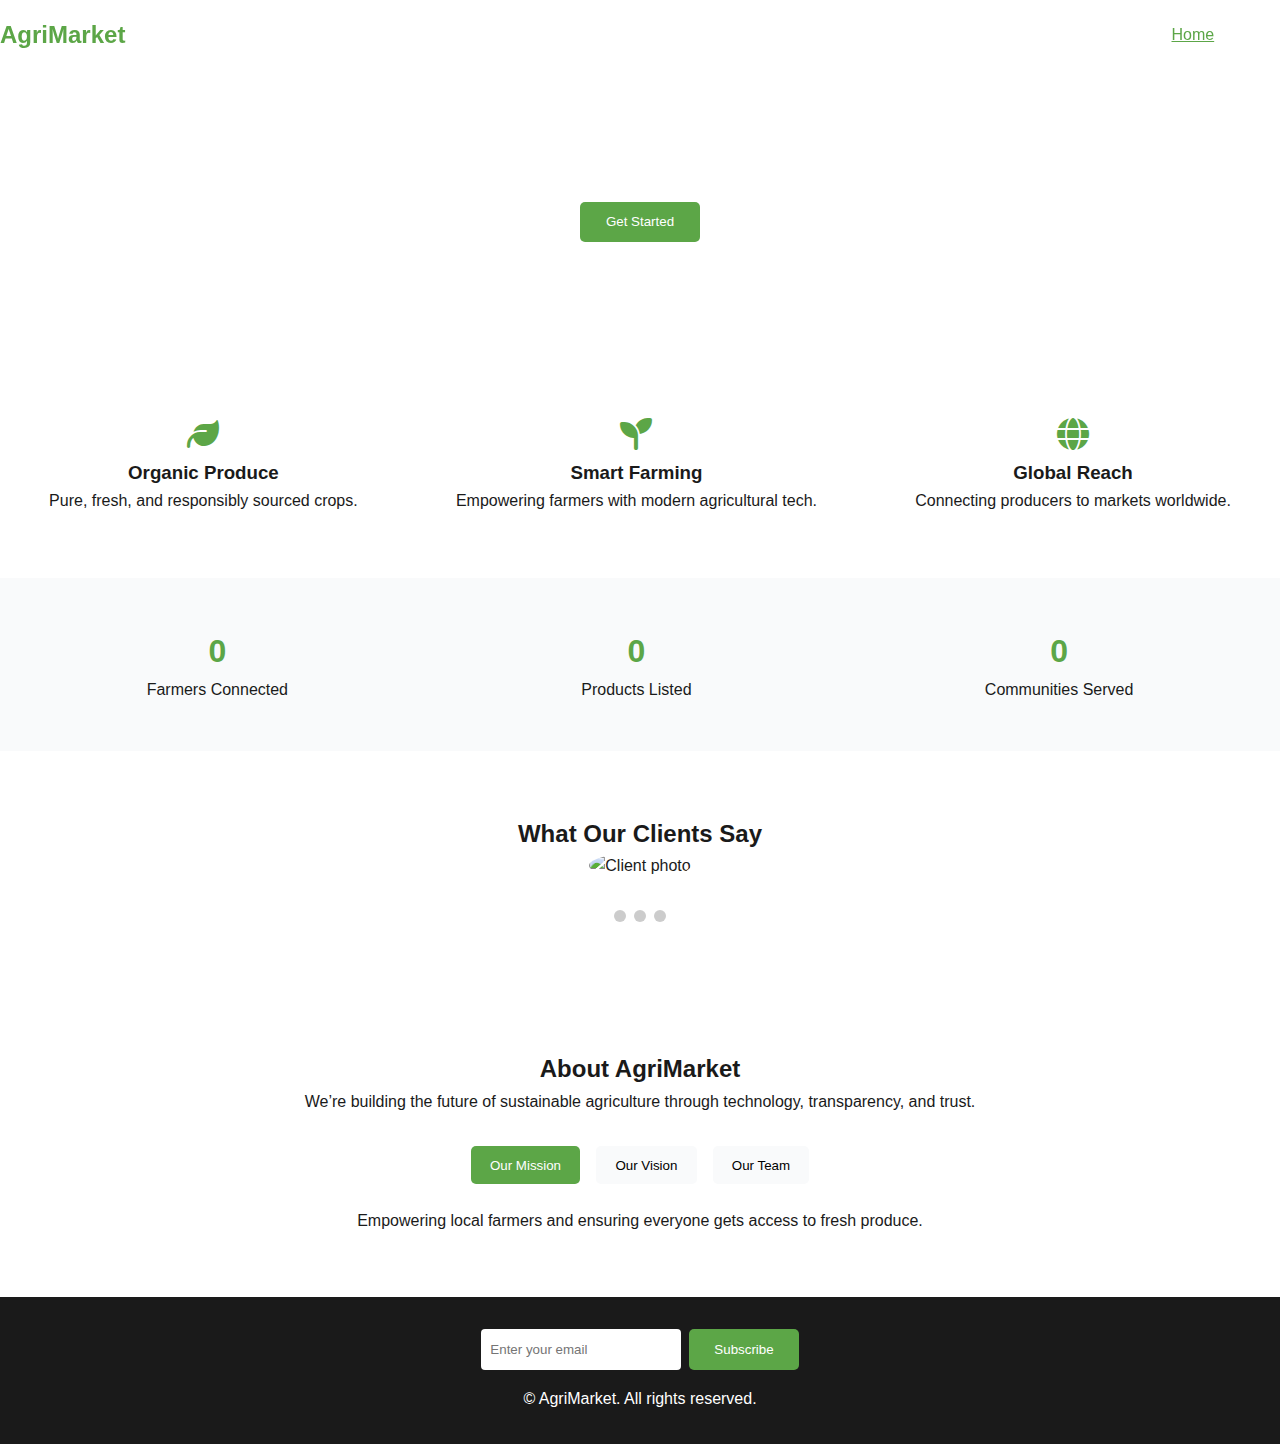
<file: vibecode/index.html>
<!DOCTYPE html>
<html lang="en">
  <head>
    <meta charset="UTF-8" />
    <meta name="viewport" content="width=device-width, initial-scale=1.0" />
    <title>AgriMarket | Fresh & Sustainable Agriculture</title>
    <link rel="stylesheet" href="./style.css" />
    <link
      rel="stylesheet"
      href="https://cdnjs.cloudflare.com/ajax/libs/font-awesome/6.5.0/css/all.min.css"
    />
  </head>
  <body>
    <!-- Navbar -->
    <header id="navbar">
      <div class="container">
        <div class="logo">
          <span class="logo-text">AgriMarket</span>
        </div>
        <nav class="nav-links">
          <a href="#" class="nav-link active" data-page="home">Home</a>
          <a href="#" class="nav-link" data-page="about">About</a>
        </nav>
        <button id="mobileMenuBtn" aria-label="Toggle Menu">
          <i class="fa-solid fa-bars"></i>
        </button>
      </div>
      <div id="mobileMenu">
        <a href="#" data-page="home">Home</a>
        <a href="#" data-page="about">About</a>
      </div>
    </header>

    <!-- Home Page -->
    <main id="homePage" class="page active">
      <section class="hero">
        <div class="container hero-content">
          <h1>Connecting Farms to the Future</h1>
          <p>
            Fresh, sustainable, and transparent agriculture solutions for
            everyone.
          </p>
          <button class="btn">Get Started</button>
        </div>
      </section>

      <section class="features container">
        <div class="feature">
          <i class="fa-solid fa-leaf"></i>
          <h3>Organic Produce</h3>
          <p>Pure, fresh, and responsibly sourced crops.</p>
        </div>
        <div class="feature">
          <i class="fa-solid fa-seedling"></i>
          <h3>Smart Farming</h3>
          <p>Empowering farmers with modern agricultural tech.</p>
        </div>
        <div class="feature">
          <i class="fa-solid fa-globe"></i>
          <h3>Global Reach</h3>
          <p>Connecting producers to markets worldwide.</p>
        </div>
      </section>

      <section class="stats">
        <div class="container stats-container">
          <div class="stat">
            <span class="stat-number" data-target="1200">0</span>
            <p>Farmers Connected</p>
          </div>
          <div class="stat">
            <span class="stat-number" data-target="350">0</span>
            <p>Products Listed</p>
          </div>
          <div class="stat">
            <span class="stat-number" data-target="98">0</span>
            <p>Communities Served</p>
          </div>
        </div>
      </section>

      <section class="testimonials">
        <div class="container">
          <h2>What Our Clients Say</h2>
          <div class="testimonial-content">
            <img class="testimonial-avatar" alt="Client photo" />
            <h3 id="testimonialName"></h3>
            <p id="testimonialRole" class="role"></p>
            <p id="testimonialText" class="text"></p>
          </div>
          <div class="dots">
            <span class="dot" data-index="0"></span>
            <span class="dot" data-index="1"></span>
            <span class="dot" data-index="2"></span>
          </div>
        </div>
      </section>
    </main>

    <!-- About Page -->
    <main id="aboutPage" class="page">
      <section class="about container">
        <h2>About AgriMarket</h2>
        <p>
          We’re building the future of sustainable agriculture through
          technology, transparency, and trust.
        </p>

        <div class="tabs">
          <button class="tab-btn active" data-tab="mission">Our Mission</button>
          <button class="tab-btn" data-tab="vision">Our Vision</button>
          <button class="tab-btn" data-tab="team">Our Team</button>
        </div>

        <div id="mission" class="tab-panel active">
          <p>
            Empowering local farmers and ensuring everyone gets access to fresh
            produce.
          </p>
        </div>
        <div id="vision" class="tab-panel">
          <p>To become the most trusted agricultural marketplace globally.</p>
        </div>
        <div id="team" class="tab-panel">
          <p>
            Our diverse team works tirelessly to improve the way food moves
            across the world.
          </p>
        </div>
      </section>
    </main>

    <!-- Footer -->
    <footer>
      <div class="container">
        <form class="newsletter-form">
          <input type="email" placeholder="Enter your email" required />
          <button type="submit" class="btn">Subscribe</button>
        </form>
        <p>© <span id="year"></span> AgriMarket. All rights reserved.</p>
      </div>
    </footer>

    <script src="./script.js"></script>
  </body>
</html>
</file>
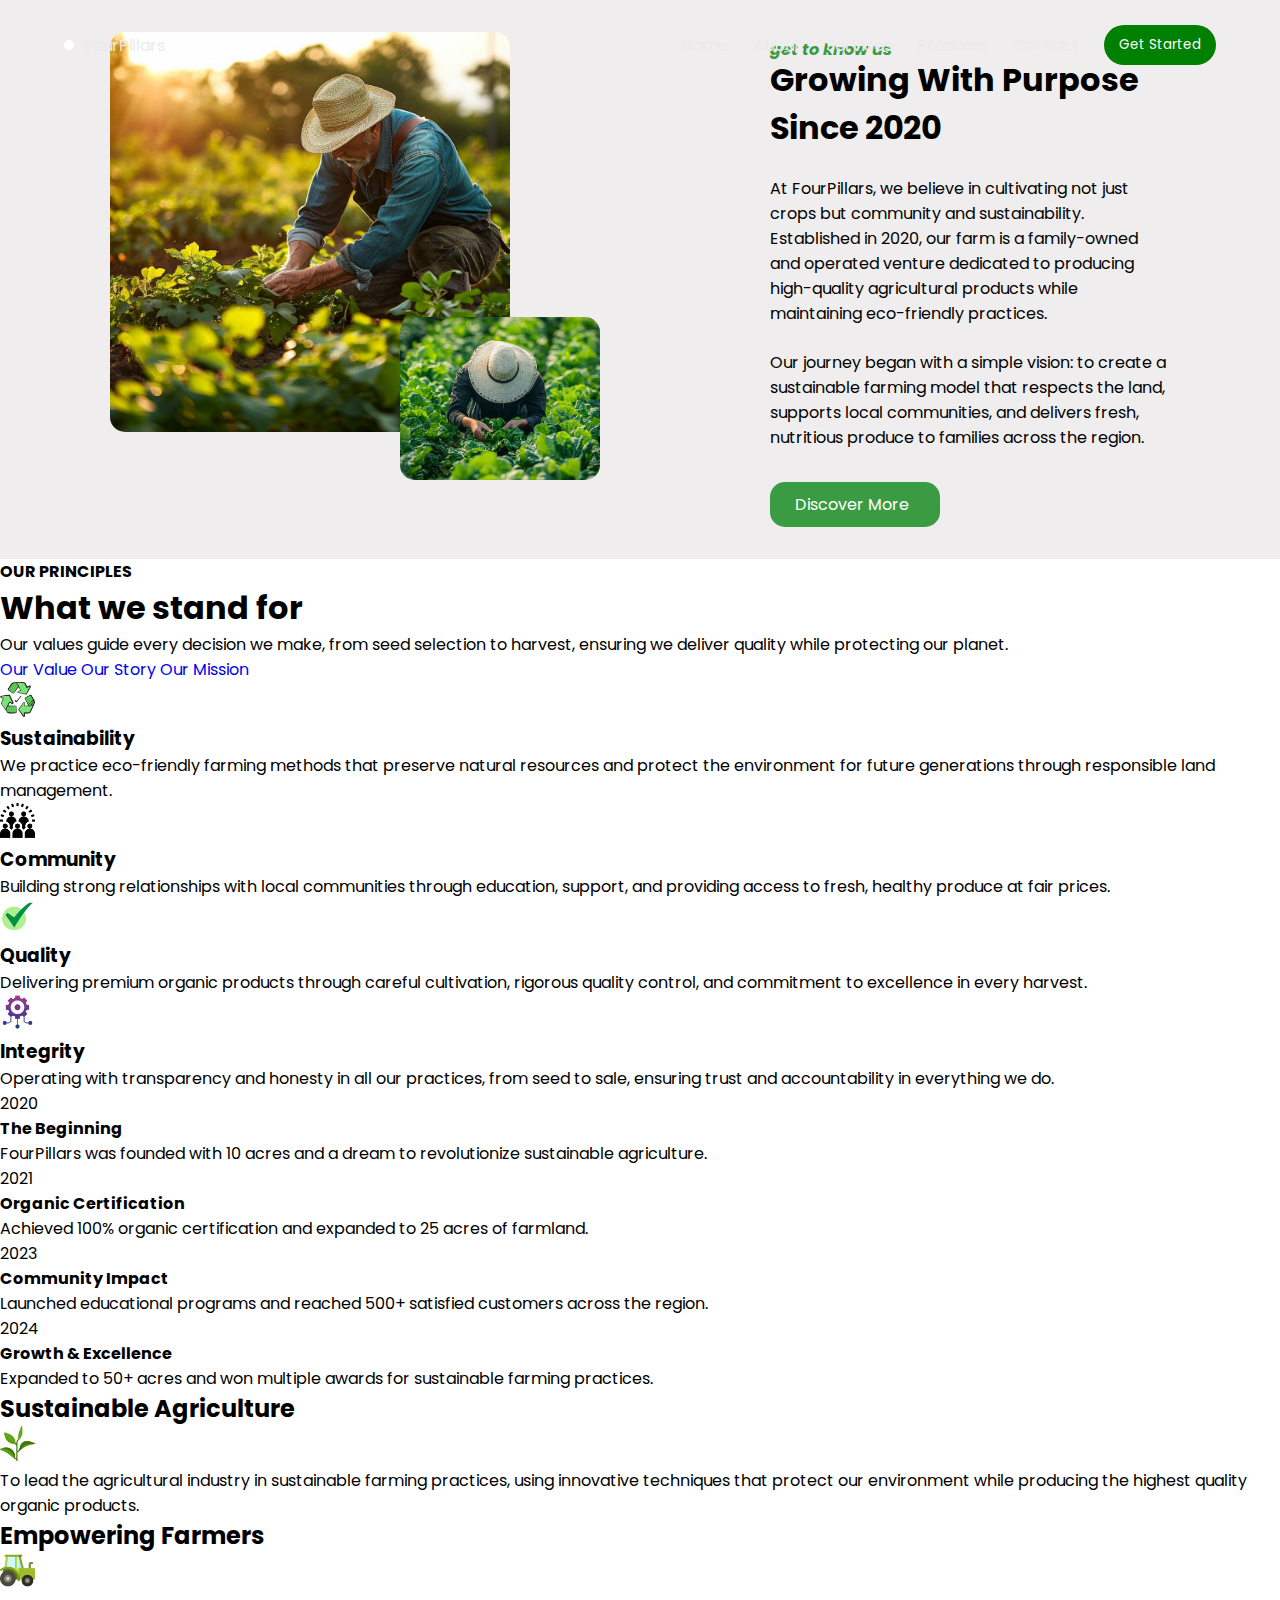
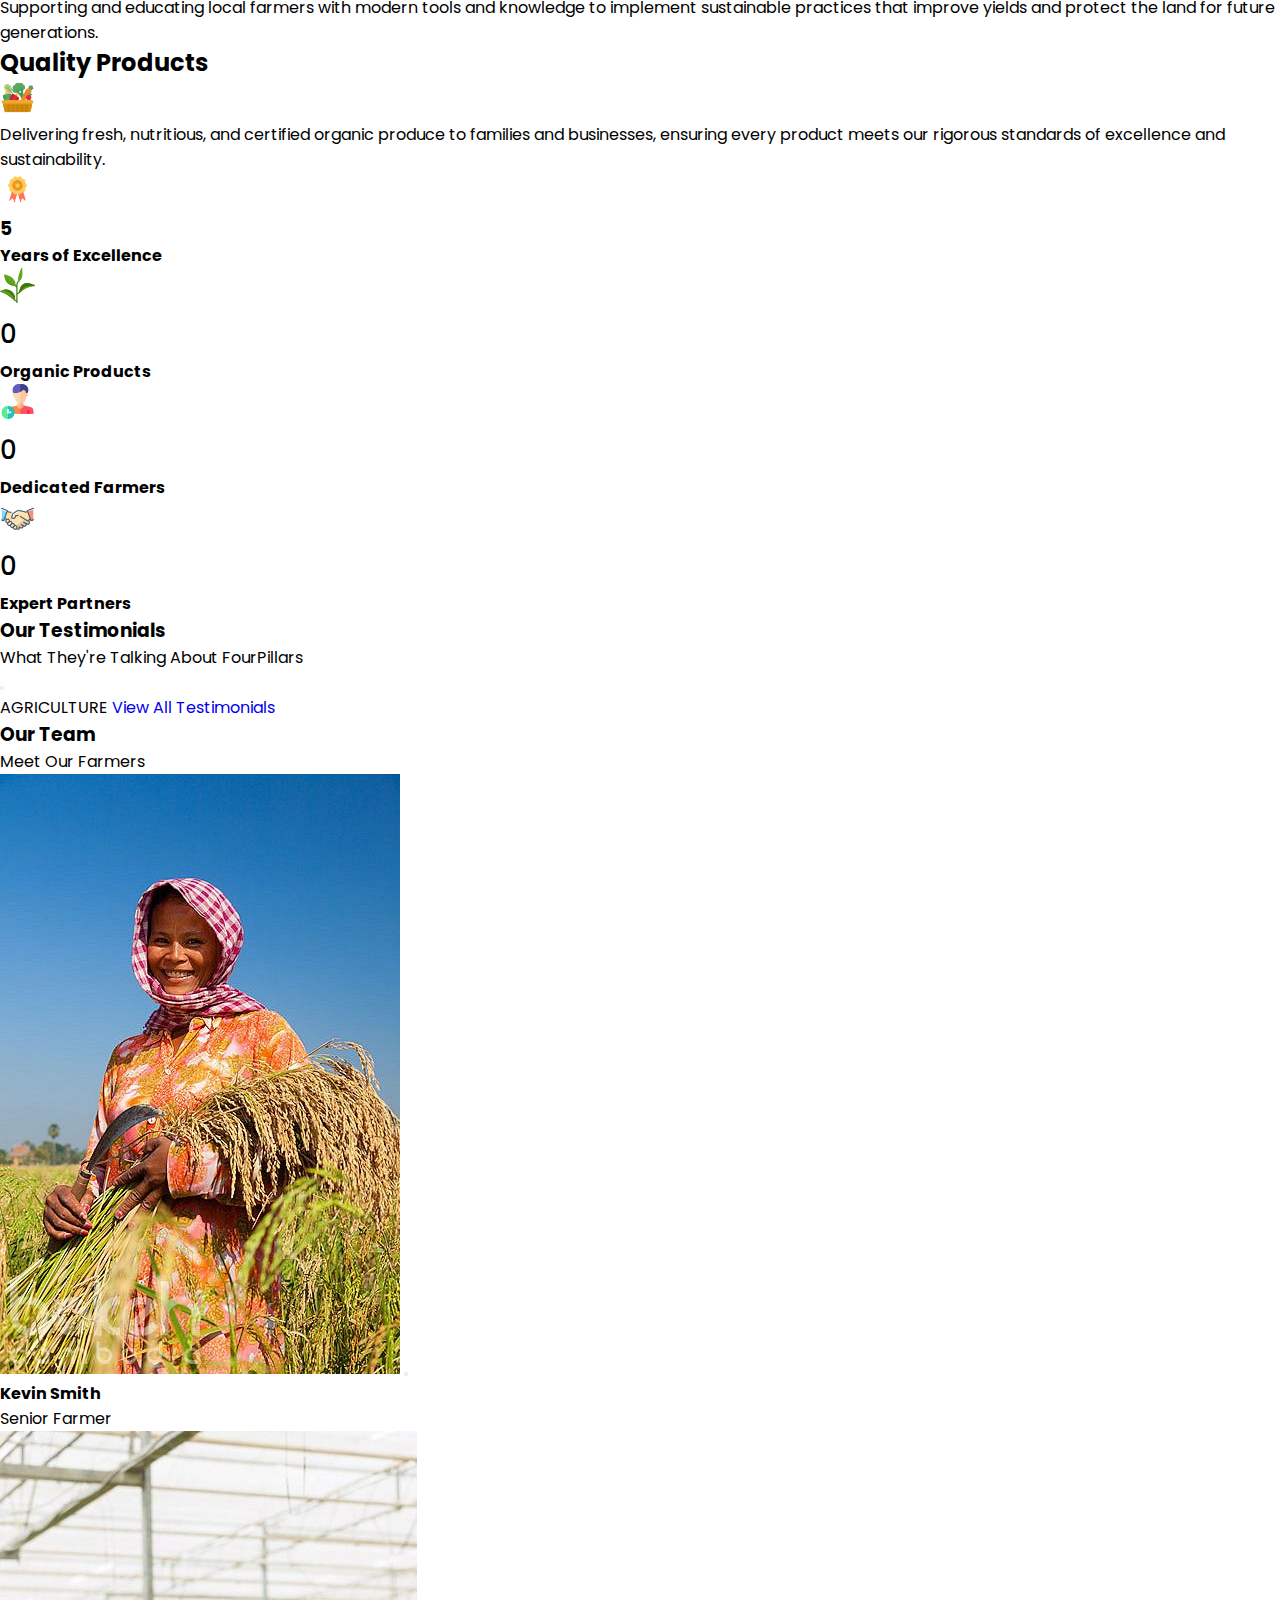
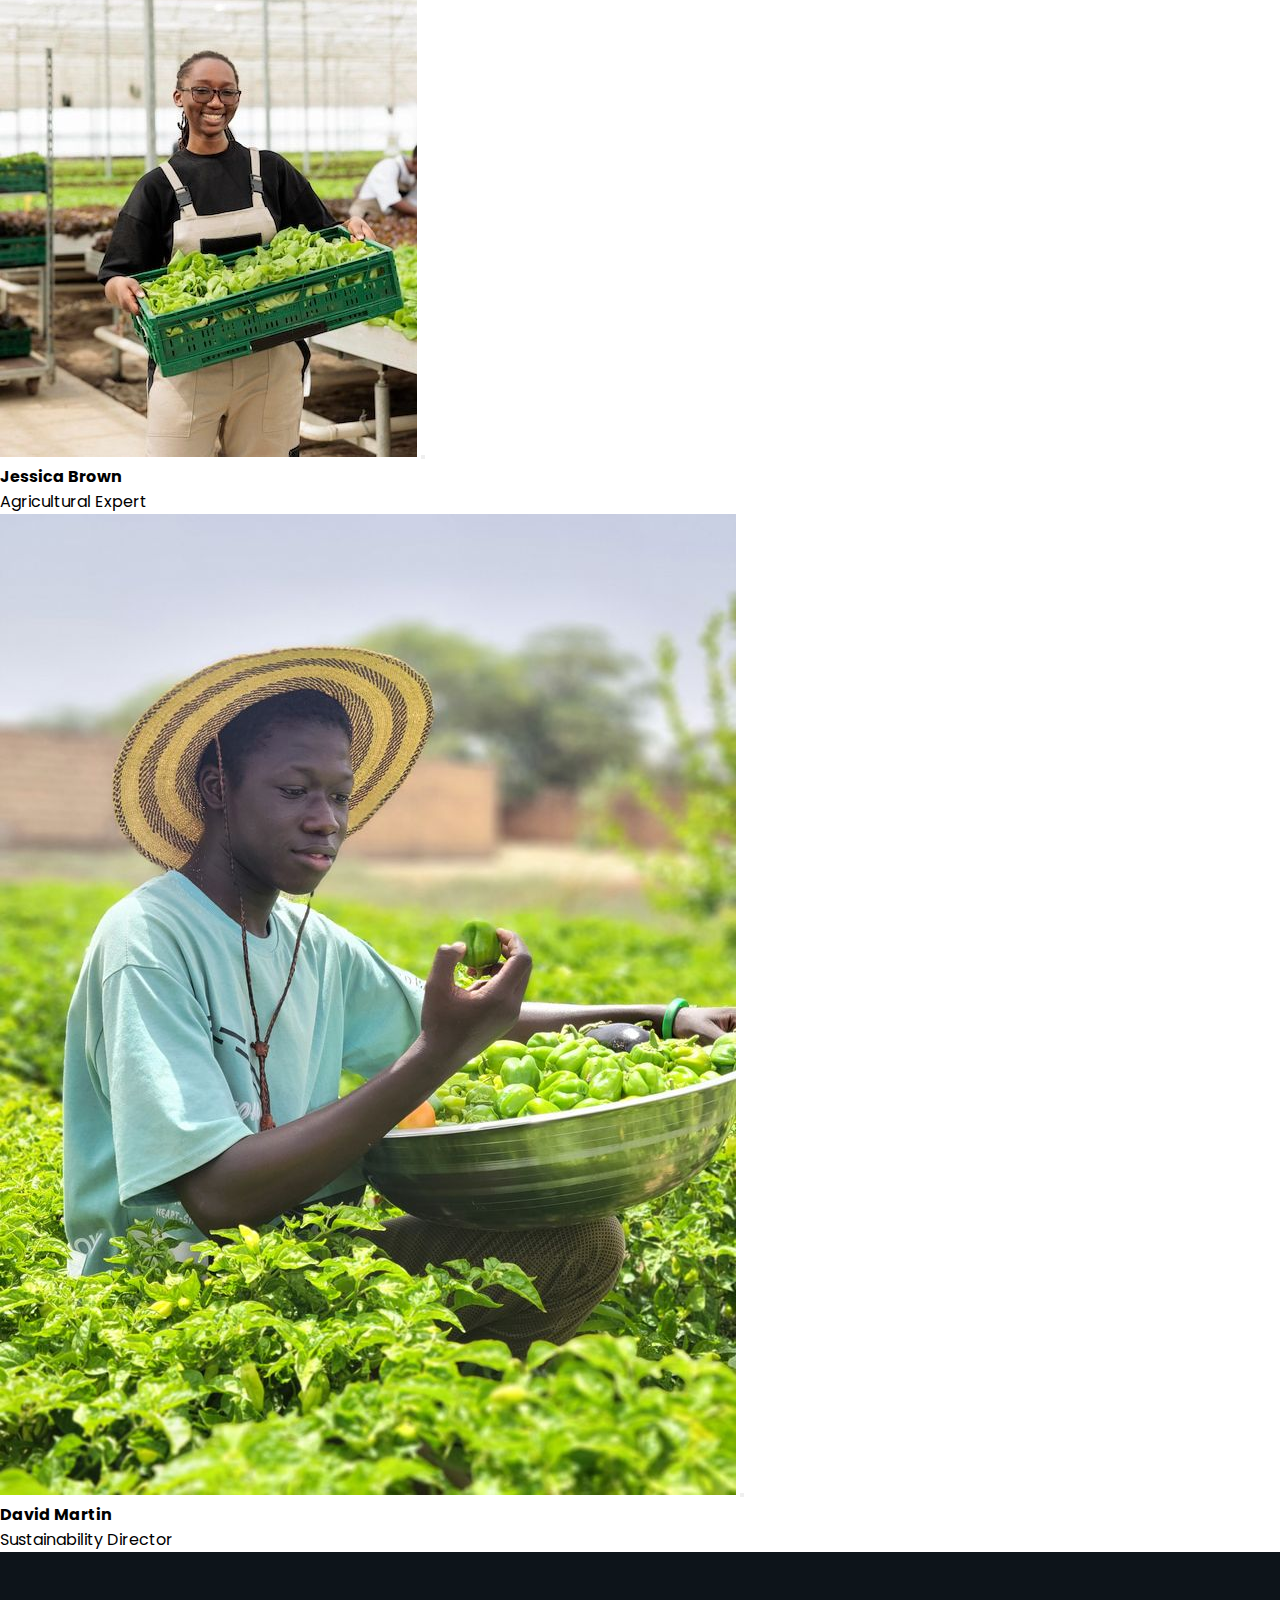
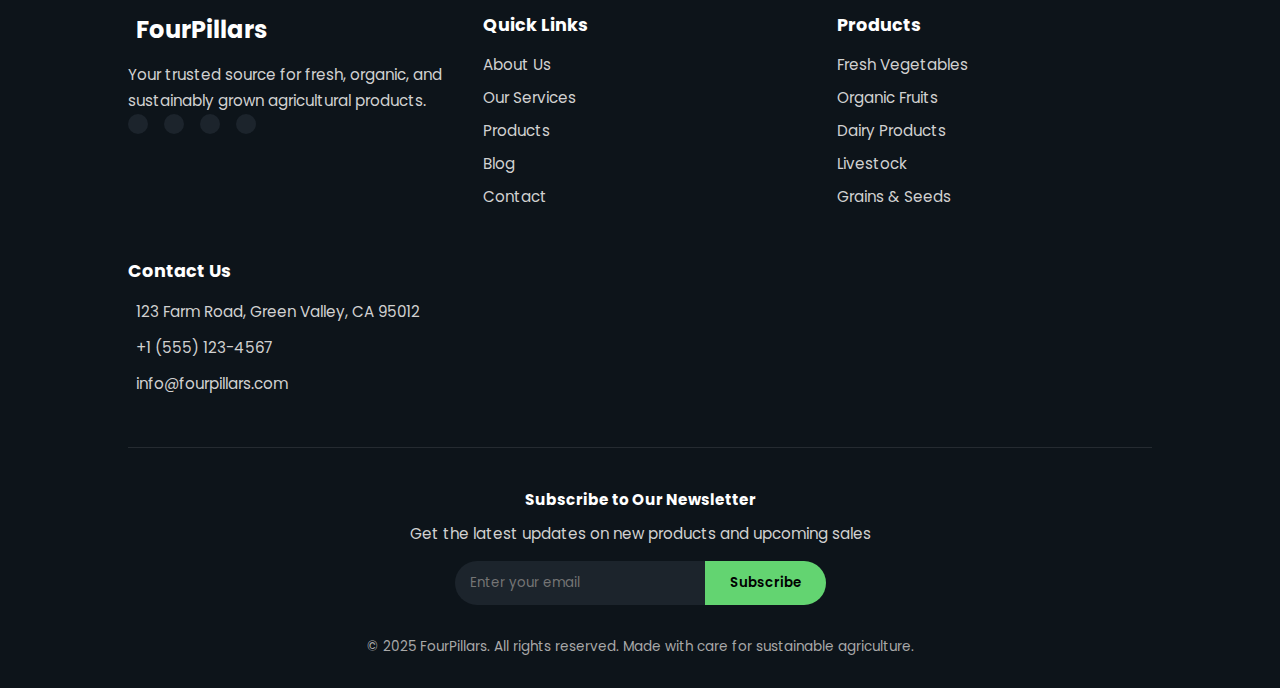
<file: about.html>
<!DOCTYPE html>
<html lang="en">
  <head>
    <meta charset="UTF-8" />
    <meta name="viewport" content="width=device-width, initial-scale=1.0" />
    <title>About - Four Pillars Agriculture</title>
    <link rel="stylesheet" href="/CSS/style.css" />
    <link rel="stylesheet" href="./CSS/about/about.css" />
    <link
      rel="stylesheet"
      href="https://cdnjs.cloudflare.com/ajax/libs/font-awesome/6.5.1/css/all.min.css"
      integrity="sha512-DTOQO9RWCH3ppGqcWaEA1BIZOC6xxalwEsw9c2QQeAIftl+Vegovlnee1c9QX4TctnWMn13TZye+giMm8e2LwA=="
      crossorigin="anonymous"
      referrerpolicy="no-referrer"
    />
    <link
      href="https://fonts.googleapis.com/css2?family=Poppins:wght@300;400;500;600;700&display=swap"
      rel="stylesheet"
    />
  </head>

  <body>
    <!-- Transparent Header in Hero -->
    <header class="header heroHeader">
      <div class="HeaderLeft">
        <div>
          <i class="fa-solid fa-leaf"></i>
        </div>
        <span>FourPillars</span>
      </div>

      <div class="HeaderRight">
        <nav>
          <a href="index.html">Home</a>
          <a href="about.html">About</a>
          <a href="index.html#projects">Services</a>
          <a href="index.html#why-choose">Products</a>
          <a href="#contact">Contact</a>
        </nav>
        <button><a href="#contact">Get Started</a></button>
      </div>
    </header>

    <!-- Fixed White Header -->
    <header class="header fixedHeader">
      <div class="HeaderLeft">
        <div>
          <i class="fa-solid fa-leaf"></i>
        </div>
        <span>FourPillars</span>
      </div>

      <div class="HeaderRight">
        <nav>
          <a href="index.html">Home</a>
          <a href="about.html">About</a>
          <a href="index.html#projects">Services</a>
          <a href="index.html#why-choose">Products</a>
          <a href="#contact">Contact</a>
        </nav>
        <button><a href="#contact">Get Started</a></button>
      </div>
    </header>

    <!-- Section 1 -->
    <section class="section1">
      <div class="section1-content">
        <div class="section-farmer">
          <img src="./assets/About/Section1.png" alt="Farmer" />
          <div class="overlap-img">
            <img
              class="img-overlay"
              src="./assets/About/Section1-2.png"
              alt="Farm"
            />
          </div>
        </div>
        <div class="introduction">
          <h4>get to know us</h4>
          <h1>Growing with Purpose since 2020</h1>
          <p>
            At FourPillars, we believe in cultivating not just crops but
            community and sustainability. Established in 2020, our farm is a
            family-owned and operated venture dedicated to producing
            high-quality agricultural products while maintaining eco-friendly
            practices.
          </p>
          <p>
            Our journey began with a simple vision: to create a sustainable
            farming model that respects the land, supports local communities,
            and delivers fresh, nutritious produce to families across the
            region.
          </p>
          <a class="intro-btn" href="#our-values"
            >Discover more
            <i id="intro-icon" class="fa-solid fa-arrow-right"></i
          ></a>
        </div>
      </div>
    </section>
    <!-- End of section1 -->

    <section class="section2" id="our-values">
      <div class="section2-content">
        <h4>OUR PRINCIPLES</h4>
        <h1>What we stand for</h1>
        <p>
          Our values guide every decision we make, from seed selection to
          harvest, ensuring we deliver quality while protecting our planet.
        </p>
      </div>
      <div class="section2-Btn">
        <a id="value" class="bit" href="#our-values">Our Value</a>
        <a id="story" class="bit" href="#our-story">Our Story</a>
        <a id="mission" class="bit" href="#our-mission">Our Mission</a>
      </div>

      <div class="values">
        <div class="value-content">
          <div class="card one">
            <div>
              <img
                class="icons"
                src="./assets/About/sustainability_icon.png"
                alt="Sustainability"
              />
            </div>
            <h3>Sustainability</h3>
            <p>
              We practice eco-friendly farming methods that preserve natural
              resources and protect the environment for future generations
              through responsible land management.
            </p>
          </div>
          <div class="card two">
            <div>
              <img
                class="icons"
                src="./assets/About/community_icon.png"
                alt="Community"
              />
            </div>
            <h3>Community</h3>
            <p>
              Building strong relationships with local communities through
              education, support, and providing access to fresh, healthy produce
              at fair prices.
            </p>
          </div>
          <div class="card three">
            <div>
              <img
                class="icons"
                src="./assets/About/quality_icon.png"
                alt="Quality"
              />
            </div>
            <h3>Quality</h3>
            <p>
              Delivering premium organic products through careful cultivation,
              rigorous quality control, and commitment to excellence in every
              harvest.
            </p>
          </div>
          <div class="card four">
            <div>
              <img
                class="icons"
                src="./assets/About/intergrity.png"
                alt="Integrity"
              />
            </div>
            <h3>Integrity</h3>
            <p>
              Operating with transparency and honesty in all our practices, from
              seed to sale, ensuring trust and accountability in everything we
              do.
            </p>
          </div>
        </div>
      </div>

      <div class="tab-content" id="journey">
        <div class="timeline">
          <div class="timeline-item">
            <div class="timeline-content first">
              <div class="timeline-year">2020</div>
              <h4>The Beginning</h4>
              <p>
                FourPillars was founded with 10 acres and a dream to
                revolutionize sustainable agriculture.
              </p>
            </div>
            <div class="timeline-dot"></div>
          </div>

          <div class="timeline-item">
            <div class="timeline-content second">
              <div class="timeline-year">2021</div>
              <h4>Organic Certification</h4>
              <p>
                Achieved 100% organic certification and expanded to 25 acres of
                farmland.
              </p>
            </div>
            <div class="timeline-dot"></div>
          </div>

          <div class="timeline-item">
            <div class="timeline-content third">
              <div class="timeline-year">2023</div>
              <h4>Community Impact</h4>
              <p>
                Launched educational programs and reached 500+ satisfied
                customers across the region.
              </p>
            </div>
            <div class="timeline-dot"></div>
          </div>

          <div class="timeline-item">
            <div class="timeline-content fourth">
              <div class="timeline-year">2024</div>
              <h4>Growth & Excellence</h4>
              <p>
                Expanded to 50+ acres and won multiple awards for sustainable
                farming practices.
              </p>
            </div>
            <div class="timeline-dot"></div>
          </div>
        </div>
      </div>

      <div class="mission">
        <div>
          <div class="icon-holder">
            <h2>Sustainable Agriculture</h2>
            <div>
              <img
                class="icons"
                src="./assets/About/leaf_icon.png"
                alt="Leaf"
              />
            </div>
          </div>
          <p>
            To lead the agricultural industry in sustainable farming practices,
            using innovative techniques that protect our environment while
            producing the highest quality organic products.
          </p>
        </div>
        <div>
          <div class="icon-holder">
            <h2>Empowering Farmers</h2>
            <div>
              <img
                class="icons"
                src="./assets/About/tractor.png"
                alt="Tractor"
              />
            </div>
          </div>
          <p>
            Supporting and educating local farmers with modern tools and
            knowledge to implement sustainable practices that improve yields and
            protect the land for future generations.
          </p>
        </div>
        <div>
          <div class="icon-holder">
            <h2>Quality Products</h2>
            <div>
              <img
                class="icons"
                src="./assets/About/farmbasket_icon.png"
                alt="Farm Basket"
              />
            </div>
          </div>
          <p>
            Delivering fresh, nutritious, and certified organic produce to
            families and businesses, ensuring every product meets our rigorous
            standards of excellence and sustainability.
          </p>
        </div>
      </div>
    </section>
    <!-- End of section 2 -->

    <!-- Section3 -->
    <section class="section3">
      <div class="achievement">
        <div class="achievement-content">
          <img
            class="icons"
            src="./assets/About/excellence_icon.png"
            alt="Excellence"
          />
          <h3>5</h3>
          <h4>Years of Excellence</h4>
        </div>
        <div class="achievement-content">
          <img
            class="icons"
            src="./assets/About/leaf_icon.png"
            alt="Products"
          />
          <h3 class="counter" data-target="100">0</h3>
          <h4>Organic Products</h4>
        </div>
        <div class="achievement-content">
          <img
            class="icons"
            src="./assets/About/dedication_icon.png"
            alt="Farmers"
          />
          <h3 class="counter" data-target="25">0</h3>
          <h4>Dedicated Farmers</h4>
        </div>
        <div class="achievement-content">
          <img
            class="icons"
            src="./assets/About/partner_icon.png"
            alt="Partners"
          />
          <h3 class="counter" data-target="50">0</h3>
          <h4>Expert Partners</h4>
        </div>
      </div>
    </section>
    <!-- End of Section3 -->

    <section class="section4">
      <div class="testimony">
        <h3>Our Testimonials</h3>
        <p>What They're Talking About FourPillars</p>
      </div>

      <div class="testimonials-content">
        <div class="testimonial-card">
          <p class="testimonial-text"></p>
          <p class="testimonial-author"></p>
          <div class="testimonial-rating"></div>
          <button class="testimonial-btn" aria-label="Next testimonial">
            <i class="fa-solid fa-arrow-right"></i>
          </button>
        </div>
      </div>

      <div class="testimonials-bg">
        <span class="bg-word">AGRICULTURE</span>
        <a class="view-all-btn" href="index.html#testimonials"
          >View All Testimonials</a
        >
      </div>
    </section>

    <!-- Team section -->
    <section class="team-section">
      <div class="team-header">
        <h3>Our Team</h3>
        <p>Meet Our Farmers</p>
      </div>

      <div class="team-cards">
        <div class="team-card">
          <div class="card-media">
            <img src="./assets/About/farmer1.jpg" alt="Kevin Smith" />
            <button class="card-badge" aria-label="profile action">
              <i class="fa-solid fa-leaf"></i>
            </button>
          </div>
          <div class="card-info">
            <h4 class="card-name">Kevin Smith</h4>
            <p class="card-role">Senior Farmer</p>
          </div>
        </div>

        <div class="team-card">
          <div class="card-media">
            <img src="./assets/About/farmer2.jpg" alt="Jessica Brown" />
            <button class="card-badge" aria-label="profile action">
              <i class="fa-solid fa-leaf"></i>
            </button>
          </div>
          <div class="card-info">
            <h4 class="card-name">Jessica Brown</h4>
            <p class="card-role">Agricultural Expert</p>
          </div>
        </div>

        <div class="team-card">
          <div class="card-media">
            <img src="./assets/About/farmer3.jpg" alt="David Martin" />
            <button class="card-badge" aria-label="profile action">
              <i class="fa-solid fa-leaf"></i>
            </button>
          </div>
          <div class="card-info">
            <h4 class="card-name">David Martin</h4>
            <p class="card-role">Sustainability Director</p>
          </div>
        </div>
      </div>
    </section>

    <!-- ===================== FOOTER ===================== -->
    <footer class="footer" id="contact">
      <div class="footer-container">
        <div class="footer-col brand">
          <h3 class="footer-logo">
            <i class="fa-solid fa-leaf"></i> FourPillars
          </h3>
          <p>
            Your trusted source for fresh, organic, and sustainably grown
            agricultural products.
          </p>
          <div class="social-icons">
            <a href="#"><i class="fa-brands fa-facebook-f"></i></a>
            <a href="#"><i class="fa-brands fa-twitter"></i></a>
            <a href="#"><i class="fa-brands fa-instagram"></i></a>
            <a href="#"><i class="fa-brands fa-linkedin-in"></i></a>
          </div>
        </div>

        <div class="footer-col">
          <h4>Quick Links</h4>
          <ul>
            <li><a href="about.html">About Us</a></li>
            <li><a href="index.html#projects">Our Services</a></li>
            <li><a href="index.html#why-choose">Products</a></li>
            <li><a href="index.html">Blog</a></li>
            <li><a href="#contact">Contact</a></li>
          </ul>
        </div>

        <div class="footer-col">
          <h4>Products</h4>
          <ul>
            <li><a href="index.html">Fresh Vegetables</a></li>
            <li><a href="index.html">Organic Fruits</a></li>
            <li><a href="index.html">Dairy Products</a></li>
            <li><a href="index.html">Livestock</a></li>
            <li><a href="index.html">Grains & Seeds</a></li>
          </ul>
        </div>

        <div class="footer-col contact">
          <h4>Contact Us</h4>
          <p>
            <i class="fa-solid fa-location-dot"></i> 123 Farm Road, Green
            Valley, CA 95012
          </p>
          <p><i class="fa-solid fa-phone"></i> +1 (555) 123-4567</p>
          <p><i class="fa-solid fa-envelope"></i> info@fourpillars.com</p>
        </div>
      </div>

      <div class="newsletter">
        <h4>Subscribe to Our Newsletter</h4>
        <p>Get the latest updates on new products and upcoming sales</p>
        <form class="newsletter-form">
          <input type="email" placeholder="Enter your email" required />
          <button type="submit">Subscribe</button>
        </form>
      </div>

      <div class="footer-bottom">
        <p>
          © 2025 FourPillars. All rights reserved. Made with care for
          sustainable agriculture.
        </p>
      </div>
    </footer>

    <!-- ===================== BACK TO TOP BUTTON ===================== -->
    <button class="back-to-top" id="backToTop">
      <i class="fa-solid fa-arrow-up"></i>
    </button>

    <script src="./JavaScript/about.js"></script>
  </body>
</html>
</file>
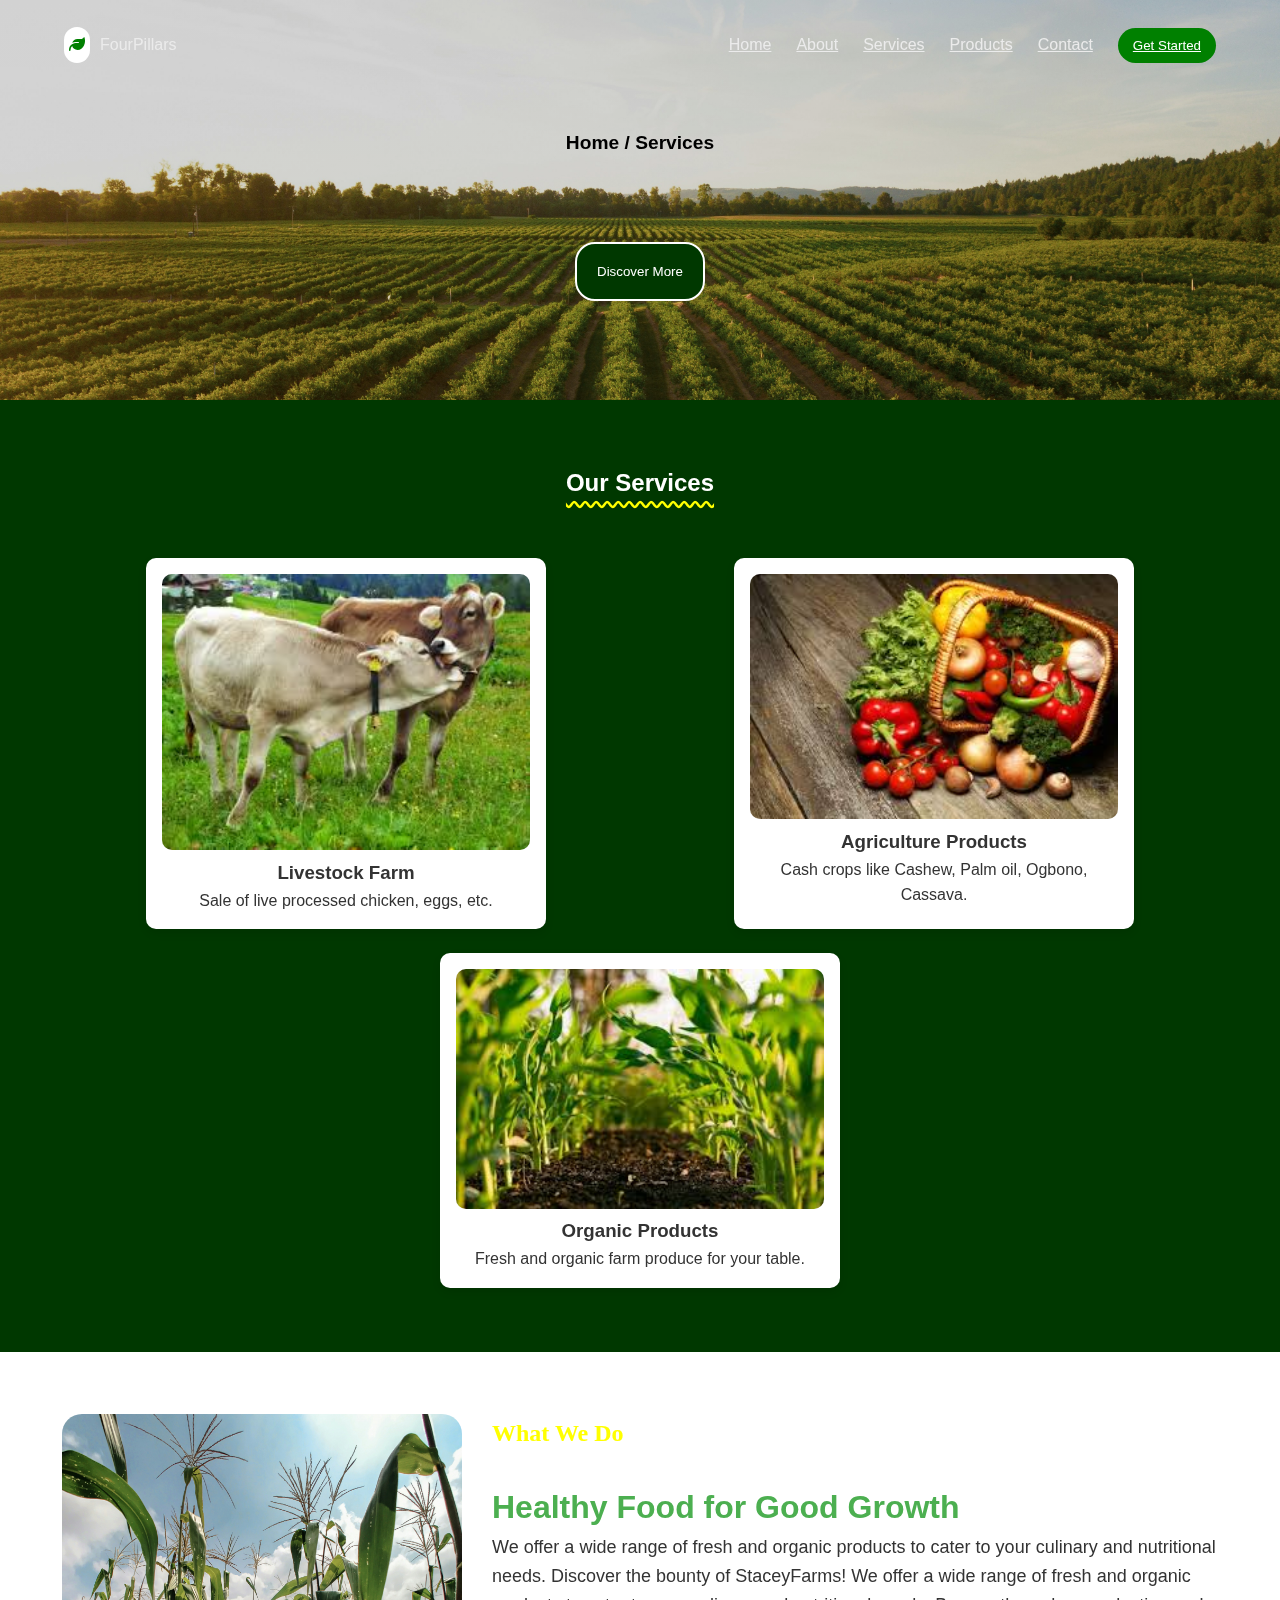
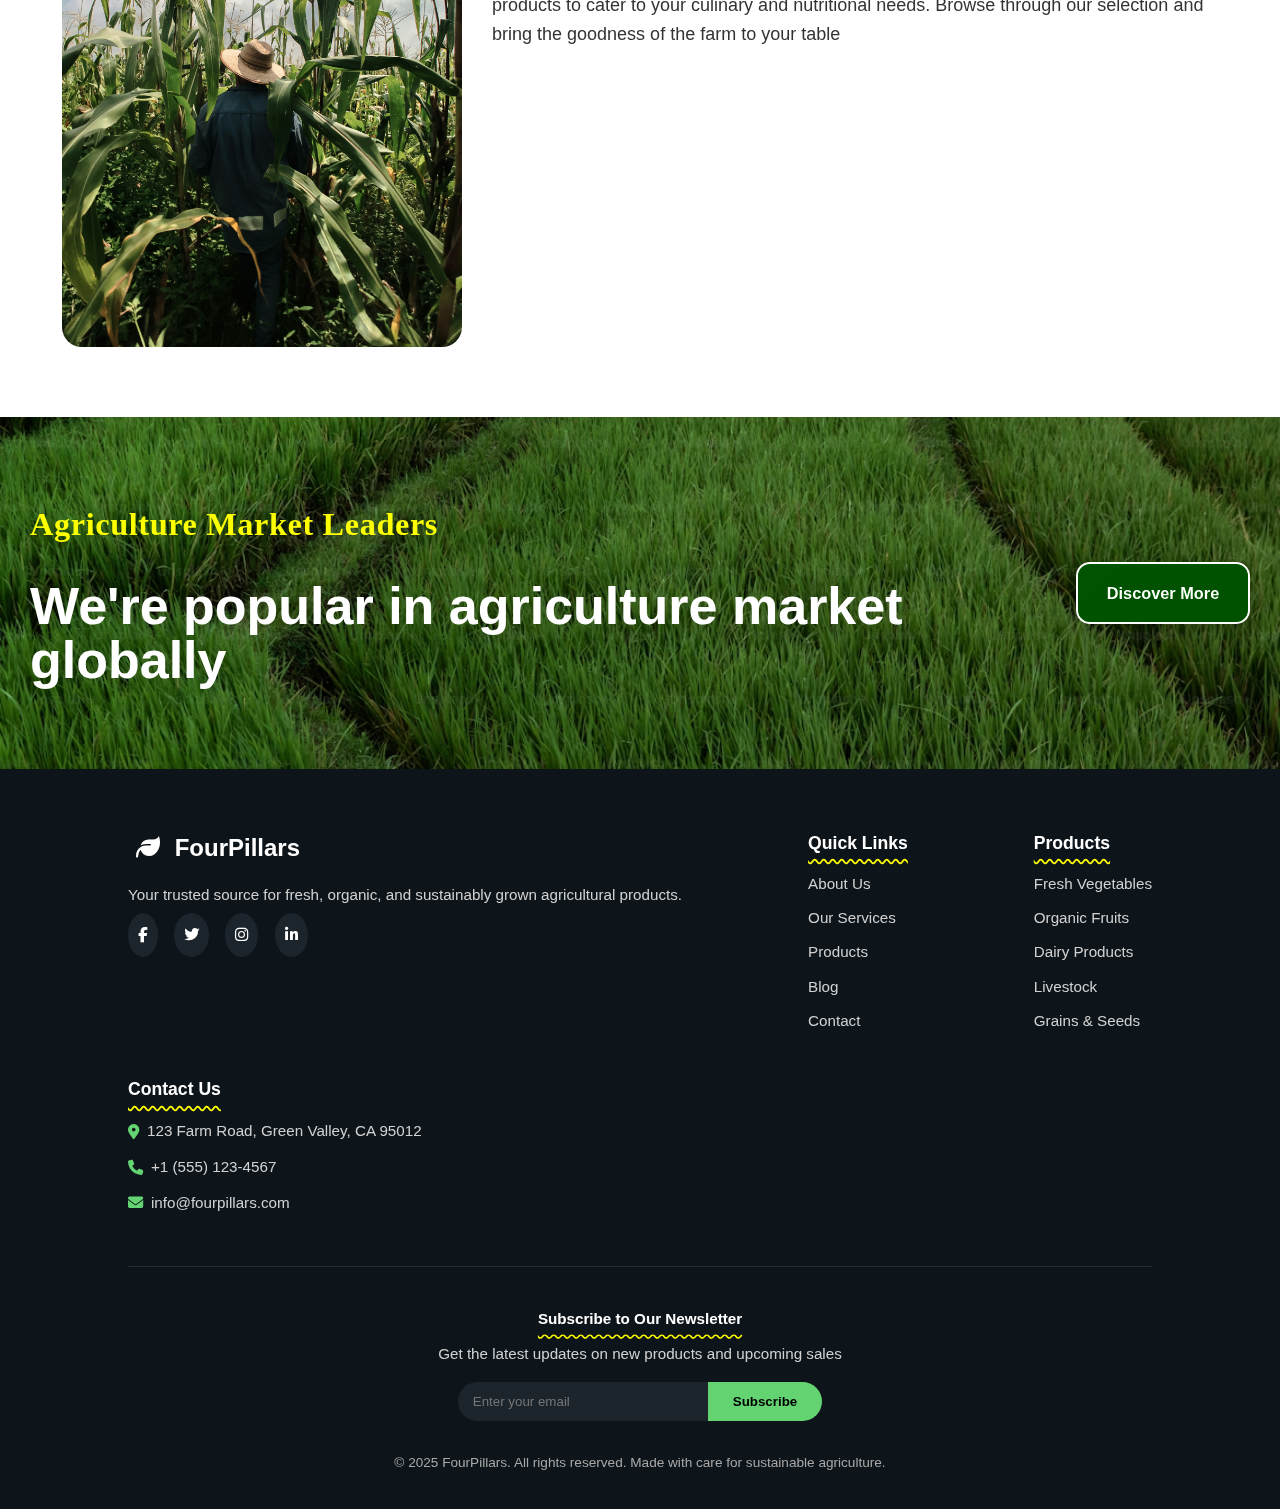
<file: Services.html>
<!DOCTYPE html>
<html lang="en">
  <head>
    <meta charset="UTF-8" />
    <meta name="viewport" content="width=device-width, initial-scale=1.0" />
    <title>FourPillars</title>
    <link rel="stylesheet" href="./Styles/style.css" />
    <link
      rel="stylesheet"
      href="https://cdnjs.cloudflare.com/ajax/libs/font-awesome/6.5.0/css/all.min.css"
    />
  </head>
  <body>




 <!-- Transparent Header in Hero -->
    <header class="header heroHeader">
      <div class="HeaderLeft">
        <div>
          <i class="fa-solid fa-leaf"></i>
        </div>
        <span>FourPillars</span>
      </div>

      <div class="HeaderRight">
        <nav>
          <a href="#">Home</a>
          <a href="about.html">About</a>
          <a href="#">Services</a>
          <a href="#">Products</a>
          <a href="#">Contact</a>
        </nav>
        <button><a href="#">Get Started</a></button>
      </div>
    </header>

    <!-- Fixed White Header -->
    <header class="header fixedHeader">
      <div class="HeaderLeft">
        <div>
          <i class="fa-solid fa-leaf"></i>
        </div>
        <span>FourPillars</span>
      </div>

      <div class="HeaderRight">
        <nav>
          <a href="#">Home</a>
          <a href="about.html">About</a>
          <a href="#">Services</a>
          <a href="#">Products</a>
          <a href="#">Contact</a>
        </nav>
        <button><a href="#">Get Started</a></button>
      </div>
    </header>





<!-- 
     Navbar 
      <nav class="navbar">
        <div class="logo">
          <div>
          <i class="fa-solid fa-leaf"></i>
        </div>
          <h1>FourPillars</h1></div>
        <ul class="nav-links">
          <li><a href="#">Home</a></li>
          <li><a href="#">About</a></li>
          <li><a href="#">Services</a></li>
          <li><a href="#">Contact</a></li>
        </ul>
      </nav> -->

    <!-- Hero Section -->
    <section class="hero">
      <div class="hero-text">
        <h4>Home / Services</h4>
        <a href="#services" class="btn"><button>Discover More</button></a>
      </div>
    </section>

    <!-- Services -->
    <section id="services" class="services">
      <h2>Our Services</h2>
      <div class="service-container">
        <div class="card">
          <img src="./Images/download (1).jpg" alt="Livestock Farm" />
          <h3>Livestock Farm</h3>
          <p>Sale of live processed chicken, eggs, etc.</p>
        </div>
        <div class="card">
          <img src="./Images/download (2).jpg" alt="Agriculture Products" />
          <h3>Agriculture Products</h3>
          <p>Cash crops like Cashew, Palm oil, Ogbono, Cassava.</p>
        </div>
        <div class="card">
          <img src="./Images/download.jpg" alt="Organic Products" />
          <h3>Organic Products</h3>
          <p>Fresh and organic farm produce for your table.</p>
        </div>
      </div>
    </section>

    <!-- About -->
    <section class="about">
      <div class="move">
        <div class="about-img">
          <img src="./Images/erik-oHSmhHK-BB0-unsplash.jpg" alt="Farmer" />
        </div>
        <div class="about-text">
          <h2>What We Do</h2>
          <h1>Healthy Food for Good Growth</h1>
          <p>
            We offer a wide range of fresh and organic products to cater to your
            culinary and nutritional needs. Discover the bounty of StaceyFarms!
            We offer a wide range of fresh and organic products to cater to your
            culinary and nutritional needs. Browse through our selection and
            bring the goodness of the farm to your table
          </p>
        </div>
      </div>
    </section>

    <!-- promo -->
    <section class="promo-banner">
      <div class="container promo-content">
        <div class="promo-text">
          <p class="promo-eyebrow">Agriculture Market Leaders</p>
          <h2 class="promo-title">
            We're popular in agriculture market<br />globally
          </h2>
        </div>

        <div class="promo-cta">
          <a class="btn btn-cta" href="#services">Discover More</a>
        </div>
      </div>
    </section>




<!-- 
    <footer>
      <div class="footer-container">
        <div class="footer-logo">
          <h4><i class="fa-solid fa-leaf"></i>FourPillars</h4>
          <i class="fa-brands fa-facebook"><a href=""></a></i>
          <i class="fa-brands fa-x-twitter"><a href=""></a></i>
          <i class="fa-brands fa-pinterest"><a href=""></a></i>
          <i class="fa-brands fa-instagram"><a href=""></a></i>
        </div>
        <div class="footer-links">
          <h4>Explore</h4>
          <ul>
            <li><a href="#">About</a></li>
            <li><a href="#">Services</a></li>
            <li><a href="#">Meet the Farmers</a></li>
            <li><a href="#">Contact</a></li>
          </ul>
        </div>
        <div class="footer-contact">
          <h4>Contact</h4>
          <p>📞 080123456789</p>
          <p>📧 hello@stacyfarm.com.ng</p>
          <p>📍 Ganaja Village, Lokoja, Kogi State.</p>
        </div>
      </div>
      <p class="copyright">© 2025 Stacey Farms. All Rights Reserved.</p>
    </footer> -->




 <!-- ===================== FOOTER ===================== -->
    <footer class="footer">
      <div class="footer-container">
        <div class="footer-col brand">
          <h3 class="footer-logo">
            <i class="fa-solid fa-leaf"></i> FourPillars
          </h3>
          <p>
            Your trusted source for fresh, organic, and sustainably grown
            agricultural products.
          </p>
          <div class="social-icons">
            <a href="#"><i class="fa-brands fa-facebook-f"></i></a>
            <a href="#"><i class="fa-brands fa-twitter"></i></a>
            <a href="#"><i class="fa-brands fa-instagram"></i></a>
            <a href="#"><i class="fa-brands fa-linkedin-in"></i></a>
          </div>
        </div>

        <div class="footer-col">
          <h4>Quick Links</h4>
          <ul>
            <li><a href="#">About Us</a></li>
            <li><a href="#">Our Services</a></li>
            <li><a href="#">Products</a></li>
            <li><a href="#">Blog</a></li>
            <li><a href="#">Contact</a></li>
          </ul>
        </div>

        <div class="footer-col">
          <h4>Products</h4>
          <ul>
            <li><a href="#">Fresh Vegetables</a></li>
            <li><a href="#">Organic Fruits</a></li>
            <li><a href="#">Dairy Products</a></li>
            <li><a href="#">Livestock</a></li>
            <li><a href="#">Grains & Seeds</a></li>
          </ul>
        </div>

        <div class="footer-col contact">
          <h4>Contact Us</h4>
          <p>
            <i class="fa-solid fa-location-dot"></i> 123 Farm Road, Green
            Valley, CA 95012
          </p>
          <p><i class="fa-solid fa-phone"></i> +1 (555) 123-4567</p>
          <p><i class="fa-solid fa-envelope"></i> info@fourpillars.com</p>
        </div>
      </div>

      <div class="newsletter">
        <h4>Subscribe to Our Newsletter</h4>
        <p>Get the latest updates on new products and upcoming sales</p>
        <form class="newsletter-form">
          <input type="email" placeholder="Enter your email" required />
          <button type="submit">Subscribe</button>
        </form>
      </div>

      <div class="footer-bottom">
        <p>
          © 2025 FourPillars. All rights reserved. Made with care for
          sustainable agriculture.
        </p>
      </div>
    </footer>



    <script src="./Java/services.js"></script>
  </body>
</html>
</file>
<file: vibecode/style.css>
:root {
  --green: #5ca647;
  --green-dark: #4a8f38;
  --green-light: #7ed957;
  --black: #1a1a1a;
  --gray-bg: #f9fafb;
  --shadow: 0 4px 12px rgba(0, 0, 0, 0.1);
  --transition: all 0.3s ease;
}

* {
  margin: 0;
  padding: 0;
  box-sizing: border-box;
  scroll-behavior: smooth;
}

body {
  font-family: "Poppins", sans-serif;
  color: var(--black);
  background: white;
  line-height: 1.6;
}

/* Navbar */
#navbar {
  position: fixed;
  width: 100%;
  background: transparent;
  padding: 1rem 0;
  transition: var(--transition);
  z-index: 1000;
}
#navbar.scrolled {
  background: white;
  box-shadow: var(--shadow);
}
#navbar .container {
  display: flex;
  align-items: center;
  justify-content: space-between;
}
.logo-text {
  font-size: 1.5rem;
  font-weight: bold;
  color: var(--green);
}
.nav-links {
  display: flex;
  gap: 1.5rem;
}
.nav-link {
  color: white;
  font-weight: 500;
  transition: var(--transition);
}
#navbar.scrolled .nav-link {
  color: var(--black);
}
.nav-link.active,
.nav-link:hover {
  color: var(--green);
}

/* Mobile Menu */
#mobileMenuBtn {
  display: none;
  background: none;
  border: none;
  font-size: 1.5rem;
}
#mobileMenu {
  display: none;
  flex-direction: column;
  background: white;
  position: absolute;
  width: 100%;
  left: 0;
  top: 70px;
  padding: 1rem;
}
#mobileMenu.active {
  display: flex;
}

/* Hero */
.hero {
  background: url('https://images.unsplash.com/photo-1501004318641-b39e6451bec6?auto=format&fit=crop&w=1400&q=80') center/cover no-repeat;
  color: white;
  text-align: center;
  padding: 7rem 1rem;
}
.hero h1 {
  font-size: 2.5rem;
}
.btn {
  background: var(--green);
  color: white;
  padding: 0.8rem 1.6rem;
  border: none;
  border-radius: 5px;
  cursor: pointer;
  transition: var(--transition);
}
.btn:hover {
  background: var(--green-dark);
}

/* Features */
.features {
  display: flex;
  justify-content: space-around;
  padding: 4rem 0;
  text-align: center;
}
.feature i {
  font-size: 2rem;
  color: var(--green);
  margin-bottom: 0.5rem;
}

/* Stats */
.stats {
  background: var(--gray-bg);
  padding: 3rem 0;
}
.stats-container {
  display: flex;
  justify-content: space-around;
  text-align: center;
}
.stat-number {
  font-size: 2rem;
  font-weight: bold;
  color: var(--green);
}

/* Testimonials */
.testimonials {
  padding: 4rem 0;
  text-align: center;
}
.testimonial-avatar {
  width: 80px;
  height: 80px;
  border-radius: 50%;
  margin-bottom: 1rem;
}
.dots {
  display: flex;
  justify-content: center;
  gap: 0.5rem;
  margin-top: 1rem;
}
.dot {
  width: 12px;
  height: 12px;
  border-radius: 50%;
  background: #ccc;
  cursor: pointer;
}
.dot.active {
  background: var(--green);
}

/* About Page */
.about {
  padding: 4rem 1rem;
  text-align: center;
}
.tabs {
  margin-top: 2rem;
  display: flex;
  justify-content: center;
  gap: 1rem;
}
.tab-btn {
  background: var(--gray-bg);
  border: none;
  padding: 0.7rem 1.2rem;
  cursor: pointer;
  border-radius: 5px;
  transition: var(--transition);
}
.tab-btn.active {
  background: var(--green);
  color: white;
}
.tab-panel {
  display: none;
  margin-top: 1.5rem;
}
.tab-panel.active {
  display: block;
}

/* Footer */
footer {
  background: var(--black);
  color: white;
  text-align: center;
  padding: 2rem 1rem;
}
.newsletter-form {
  display: flex;
  justify-content: center;
  gap: 0.5rem;
  margin-bottom: 1rem;
}
.newsletter-form input {
  padding: 0.6rem;
  border: none;
  border-radius: 4px;
  width: 200px;
}

/* Responsive */
@media (max-width: 768px) {
  .features, .stats-container {
    flex-direction: column;
    gap: 2rem;
  }
  #mobileMenuBtn {
    display: block;
    color: white;
  }
}
</file>
<file: CSS/style.css>
html {
  scroll-behavior: smooth;
}

* {
  padding: 0;
  margin: 0;
  box-sizing: border-box;
  text-decoration: none;
  font-family: "Poppins", sans-serif;
}

.indexBody {
  font-family: "Poppins", sans-serif;
  color: #fff;
  background-color: #000;
}

/* Header Styles */
.header {
  display: flex;
  justify-content: space-between;
  align-items: center;
  padding: 0 5%;
  height: 10vh;
  transition: all 0.4s ease;
  z-index: 100;
}

.heroHeader {
  position: absolute;
  top: 0;
  width: 100%;
  background-color: transparent;
}

.HeaderLeft {
  display: flex;
  gap: 10px;
  align-items: center;
}

.HeaderLeft>div {
  background-color: white;
  color: green;
  border-radius: 50px;
  padding: 5px;
}

.HeaderLeft span {
  color: rgb(235, 235, 235);

}

.HeaderRight {
  display: flex;
  align-items: center;
  gap: 25px;
}

nav {
  display: flex;
  gap: 25px;
}

nav a {
  color: rgb(235, 235, 235);
}

nav a:hover {
  color: black;
  padding-bottom: 4px;
  border-bottom: 2px solid green;
}

.HeaderRight button {
  background-color: green;
  border: none;
  color: white;
  padding: 10px 15px;
  border-radius: 20px;
  cursor: pointer;
}

.HeaderRight button:hover {
  background-color: white;
}

button a {
  color: white;
}

button a:hover {
  color: green;
}

/* Fixed White Header */
.fixedHeader {
  position: fixed;
  top: 0;
  width: 100%;
  background-color: #fff;
  color: #000;
  display: none;
  box-shadow: 0 2px 8px rgba(0, 0, 0, 0.1);
}

.fixedHeader .HeaderLeft>div {
  background-color: green;
  color: white;
}

.fixedHeader .HeaderLeft span,
.fixedHeader nav a {
  color: green;
}

.fixedHeader button {
  background-color: green;
}

.fixedHeader button:hover {
  background-color: rgb(1, 67, 1);
}

.fixedHeader button a {
  color: #fff;
}

.fixedHeader.show {
  display: flex;
}

/* Hero Section */
.hero {
  position: relative;
  height: 100vh;
  background:
    linear-gradient(to bottom, rgba(0, 0, 0, 0.3), rgba(0, 0, 0, 0.7)),
    url("/assets/images/agricultural-field-ai-generated.jpg") center/cover no-repeat;
  display: flex;
  justify-content: center;
  align-items: center;
  text-align: left;
  padding: 0 10%;
}

.hero-content {
  max-width: 600px;
}

.welcome {
  display: inline-block;
  background: green;
  padding: 8px 18px;
  border-radius: 25px;
  font-size: 0.9rem;
  margin-bottom: 20px;
}

.hero-content h1 {
  font-size: 3rem;
  line-height: 1.2;
  margin-bottom: 20px;
}

.hero-content h1 span {
  color: #00c500;
  font-weight: 600;
}

.hero-content p {
  font-size: 0.9rem;
  line-height: 1.6;
  margin-bottom: 35px;
  color: #e5e5e5;
}

.hero-btn {
  display: flex;
  gap: 10px;
}

.herobtnBrowse {
  background-color: green;
  border: none;
  color: white;
  font-size: 10px;
  padding: 15px 20px;
  border-radius: 20px;
}

.herobtnBrowse:hover {
  background-color: rgb(1, 76, 1);
}

.herobtnLearn {
  background-color: rgba(255, 255, 255, 0.2);
  color: white;
  font-size: 10px;
  padding: 15px 23px;
  border-radius: 20px;
  border: 1px solid rgba(255, 255, 255, 0.3);
}

.herobtnLearn:hover {
  background-color: rgba(195, 195, 195, 0.35);
}

.scroll-indicator {
  position: absolute;
  bottom: 30px;
  font-size: 1.5rem;
  opacity: 0.7;
  animation: bounce 2s infinite;
}

@keyframes bounce {

  0%,
  100% {
    transform: translateY(0);
  }

  50% {
    transform: translateY(6px);
  }
}

/* Features Section */
.features {
  display: flex;
  justify-content: center;
  align-items: stretch;
  gap: 40px;
  padding: 80px 5%;
  background-color: #f8f9fa;
}

.feature-card {
  flex: 1;
  background-color: #fff;
  padding: 20px 30px;
  border-radius: 16px;
  box-shadow: 0 4px 15px rgba(0, 0, 0, 0.06);
  text-align: left;
  color: #333;
  transition: all 0.3s ease;
}

.feature-icon {
  background-color: #3a9b43;
  display: inline-flex;
  justify-content: center;
  align-items: center;
  border-radius: 12px;
  width: 50px;
  height: 50px;
  margin-bottom: 25px;
  transition: all 0.3s ease;
}

.feature-icon i {
  font-size: 20px;
  color: #fff;
  transition: transform 0.3s ease;
}

.feature-card h3 {
  font-size: 0.9rem;
  margin-bottom: 10px;
  color: #000;
}

.feature-card p {
  font-size: 0.75rem;
  color: #444;
  line-height: 1.6;
}

.feature-card:hover {
  transform: translateY(-8px);
  box-shadow: 0 10px 25px rgba(0, 0, 0, 0.08);
}

.feature-card:hover .feature-icon {
  transform: scale(1.15);
}

.feature-card:hover .feature-icon i {
  transform: scale(1.2);
}

.about {
  padding: 6rem 5%;
  background-color: #fff;
  color: #333;
}

.about-container {
  display: flex;
  align-items: center;
  justify-content: space-between;
  flex-wrap: wrap;
  gap: 3rem;
}

.about-image img {
  width: 450px;
  max-width: 100%;
  border-radius: 25px;
  box-shadow: 0 10px 30px rgba(0, 0, 0, 0.1);
}

.about-content {
  flex: 1;
  min-width: 300px;
}

.about-content .tag {
  display: inline-block;
  background: #e6f3e3;
  color: #3c8c3a;
  padding: 8px 20px;
  border-radius: 25px;
  font-size: 0.95rem;
  margin-bottom: 20px;
}

.about-content h3 {
  font-size: 1.6rem;
  margin-bottom: 1rem;
  color: #1b1b1b;
}

.about-content p {
  line-height: 1.7;
  margin-bottom: 1.8rem;
  color: #555;
}

/* List */
.about-list {
  list-style: none;
  margin-bottom: 2.5rem;
}

.about-list li {
  font-size: 1rem;
  margin-bottom: 1rem;
  display: flex;
  align-items: center;
  gap: 10px;
}

.about-list i {
  color: #3fa33d;
  font-style: normal;
  font-weight: bold;
  background: #e8f5e9;
  border-radius: 50%;
  width: 24px;
  height: 24px;
  display: inline-flex;
  align-items: center;
  justify-content: center;
}

/* Button */
.btn.discover {
  background-color: #4caf50;
  color: white;
  padding: 12px 30px;
  border-radius: 30px;
  text-decoration: none;
  font-weight: 500;
  transition: background 0.3s ease;
}

.btn.discover:hover {
  background-color: #43a047;
}


.offer-section {
  padding: 60px 20px;
  background: #f3f3f3;
  text-align: center;
}

.offer-header h2 {
  font-size: 1.2rem;
  color: #222;
  margin-bottom: 10px;
}

.offer-header p {
  color: #555;
  font-size: 0.7rem;
  margin-bottom: 40px;
}

.offer-grid {
  display: flex;
  flex-wrap: wrap;
  justify-content: center;
  gap: 30px;
}

.offer-card {
  position: relative;
  width: 320px;
  border-radius: 16px;
  overflow: hidden;
  box-shadow: 0 5px 15px rgba(0, 0, 0, 0.1);
  transition: transform 0.3s ease, box-shadow 0.3s ease;
}

.offer-card:hover {
  transform: translateY(-5px);
  box-shadow: 0 10px 25px rgba(0, 0, 0, 0.2);
}

.offer-card img {
  width: 100%;
  height: 220px;
  object-fit: cover;
}

.offer-content {
  position: absolute;
  bottom: 0;
  left: 0;
  width: 100%;
  padding: 20px;
  background: linear-gradient(to top, rgba(0, 0, 0, 0.7), rgba(0, 0, 0, 0));
  color: #fff;
  transition: background 0.3s ease;
}

.offer-tag {
  background: #28a745;
  color: #fff;
  padding: 6px 10px;
  border-radius: 20px;
  font-size: 0.6rem;
}

.offer-content h3 {
  margin: 10px 0 0;
  font-size: 0.8rem;
}

.offer-hover {
  opacity: 0;
  max-height: 0;
  overflow: hidden;
  transition: all 0.3s ease;
}

.offer-card:hover .offer-hover {
  opacity: 1;
  max-height: 200px;
  margin-top: 10px;
}

.offer-hover p {
  font-size: 0.9rem;
  line-height: 1.4;
  margin-bottom: 15px;
}

.offer-btn {
  background: #28a745;
  border: none;
  padding: 8px 16px;
  color: #fff;
  font-weight: 500;
  border-radius: 30px;
  cursor: pointer;
  transition: background 0.3s ease, transform 0.2s ease;
}

.offer-btn i {
  margin-left: 8px;
  transition: transform 0.3s ease;
}

.offer-btn:hover i {
  transform: translateX(5px);
}

.offer-btn:hover {
  background: #23963d;
}



/* --- Stats Section --- */
.stats {
  background: #57a44c;
  color: white;
  display: flex;
  justify-content: space-around;
  flex-wrap: wrap;
  padding: 60px 20px;
  position: relative;
  overflow: hidden;
}

.stat {
  text-align: center;
  transition: transform 0.3s ease;
}

.stat i {
  font-size: 20px;
  margin-bottom: 10px;
  transition: all 0.3s ease;
}

.stat:hover i {
  transform: scale(1.3);
  color: #c5f0c1;
}

.counter {
  font-size: 26px;
  font-weight: 500;
  margin: 5px 0;
}

/* --- Testimonials --- */
.testimonials {
  text-align: center;
  padding: 80px 20px;
}

.testimonial-container {
  position: relative;
  display: flex;
  justify-content: center;
  align-items: center;
  margin-top: 40px;
}

.testimonial {
  background: #57a44c;
  color: white;
  padding: 30px;
  border-radius: 15px;
  max-width: 600px;
  box-shadow: 0 10px 25px rgba(0, 0, 0, 0.1);
  display: flex;
  gap: 20px;
  align-items: center;
  transition: all 0.3s ease;
}

.testimonial img {
  width: 80px;
  height: 80px;
  border-radius: 50%;
  object-fit: cover;
}

.text {
  text-align: left;
}

.text h3 {
  margin: 0;
  font-size: 20px;
}

.text .role {
  font-size: 14px;
  opacity: 0.9;
}

.text .quote {
  margin-top: 10px;
  font-size: 15px;
  line-height: 1.4;
}

#prev,
#next {
  background: #57a44c;
  color: white;
  border: none;
  width: 40px;
  height: 40px;
  border-radius: 50%;
  cursor: pointer;
  margin: 0 10px;
  transition: background 0.3s;
}

#prev:hover,
#next:hover {
  background: #4a8c41;
}

/* Add testimonial form */
#testimonial-form {
  margin-top: 40px;
  display: flex;
  flex-direction: column;
  max-width: 500px;
  margin-inline: auto;
  gap: 10px;
}

#testimonial-form input,
#testimonial-form textarea {
  padding: 10px;
  border: 1px solid #ccc;
  border-radius: 6px;
}

#testimonial-form button {
  padding: 10px;
  border: none;
  background: #57a44c;
  color: white;
  font-weight: 600;
  border-radius: 6px;
  cursor: pointer;
}

#testimonial-form button:hover {
  background: #4a8c41;
}


/* ===== PROJECTS SECTION ===== */
.projects {
  padding: 80px 5%;
  text-align: center;
  background-color: white;
}

.projects .subheading {
  color: green;
  font-weight: 600;
  margin-bottom: 8px;
}

.projects h2 {
  font-size: 2.2rem;
  margin-bottom: 40px;
  color: green;
}

.projects-grid {
  display: grid;
  grid-template-columns: repeat(auto-fit, minmax(230px, 1fr));
  gap: 25px;
}

.project-card {
  position: relative;
  overflow: hidden;
  border-radius: 10px;
  cursor: pointer;
  transition: transform 0.4s ease, box-shadow 0.4s ease;
}

.project-card img {
  width: 100%;
  height: 100%;
  object-fit: cover;
  transition: transform 0.6s ease;
}

.project-overlay {
  position: absolute;
  bottom: 0;
  left: 0;
  right: 0;
  background: rgba(0, 0, 0, 0.5);
  color: #fff;
  padding: 20px;
  text-align: left;
  transform: translateY(100%);
  transition: transform 0.4s ease;
}

.project-card:hover img {
  transform: scale(1.1);
}

.project-card:hover .project-overlay {
  transform: translateY(0);
}

/* ===== MODAL ===== */
.project-modal {
  display: none;
  position: fixed;
  inset: 0;
  background: rgba(0, 0, 0, 0.6);
  color: black;
  justify-content: center;
  align-items: center;
  z-index: 999;
}

.project-modal.active {
  display: flex;
}

.modal-content {
  background: #fff;
  padding: 25px;
  border-radius: 10px;
  max-width: 600px;
  width: 90%;
  text-align: center;
  animation: fadeIn 0.4s ease;
  position: relative;
}

.modal-content img {
  width: 100%;
  border-radius: 8px;
  margin-bottom: 15px;
}

.close-modal {
  position: absolute;
  top: 10px;
  right: 15px;
  font-size: 22px;
  cursor: pointer;
}

@keyframes fadeIn {
  from {
    opacity: 0;
    transform: scale(0.9);
  }

  to {
    opacity: 1;
    transform: scale(1);
  }
}

/* ===== WHY CHOOSE US ===== */
.why-choose {
  padding: 100px 5%;
  background: black;
  /* height: 100vh; */
}

.choose-container {
  display: flex;
  flex-wrap: wrap;
  gap: 50px;
  align-items: center;
}

.choose-image {
  flex: 1 1 400px;
  position: relative;
  transition: transform 0.3s ease;
}

.choose-image img {
  width: 100%;
  border-radius: 10px;
  box-shadow: 0 4px 20px rgba(0, 0, 0, 0.1);
  transition: transform 0.4s ease;
}

.choose-image:hover img {
  transform: scale(1.05);
}

.image-tag {
  position: absolute;
  bottom: 15px;
  left: 15px;
  background: green;
  color: white;
  padding: 10px 20px;
  border-radius: 5px;
  font-weight: 600;
  display: flex;
  align-items: center;
  gap: 8px;
}

.choose-content {
  flex: 1 1 400px;
}

.choose-content h2 {
  font-size: 2rem;
  margin-bottom: 15px;
}

.choose-list {
  list-style: none;
  padding: 0;
  margin: 20px 0;
}

.choose-list li {
  margin-bottom: 10px;
  display: flex;
  align-items: center;
  gap: 10px;
  font-weight: 500;
  transition: transform 0.3s ease;
}

.choose-list li:hover {
  transform: translateX(5px);
}

.btn-discover {
  background: #4CAF50;
  color: #fff;
  border: none;
  padding: 12px 25px;
  border-radius: 5px;
  cursor: pointer;
  font-weight: 600;
  transition: background 0.3s ease, transform 0.3s ease;
}

.btn-discover:hover {
  background: #45a049;
  transform: translateY(-2px);
}

/* ===== FOOTER ===== */
.footer {
  background-color: #0d141a;
  color: #d1d1d1;
  padding: 60px 10% 30px;
  font-size: 0.95rem;
}

.footer-container {
  display: grid;
  grid-template-columns: repeat(auto-fit, minmax(230px, 1fr));
  gap: 40px;
  border-bottom: 1px solid rgba(255, 255, 255, 0.1);
  padding-bottom: 40px;
}

.footer-logo {
  font-size: 1.5rem;
  font-weight: 700;
  color: #fff;
  margin-bottom: 15px;
}

.footer-logo i {
  color: #63d471;
  margin-right: 8px;
}

.footer p {
  line-height: 1.7;
}

.footer-col h4 {
  color: #fff;
  font-size: 1.1rem;
  margin-bottom: 15px;
}

.footer-col ul {
  list-style: none;
  padding: 0;
}

.footer-col ul li {
  margin-bottom: 10px;
}

.footer-col ul li a {
  color: #d1d1d1;
  text-decoration: none;
  transition: color 0.3s ease;
}

.footer-col ul li a:hover {
  color: #63d471;
}

.social-icons a {
  display: inline-block;
  margin-right: 12px;
  background: #1c242c;
  color: #fff;
  padding: 10px;
  border-radius: 50%;
  transition: all 0.3s ease;
}

.social-icons a:hover {
  background: #63d471;
  color: #0d141a;
}

.contact p {
  display: flex;
  align-items: center;
  gap: 8px;
  margin-bottom: 10px;
}

.contact i {
  color: #63d471;
}

/* ===== NEWSLETTER ===== */
.newsletter {
  text-align: center;
  margin-top: 40px;
}

.newsletter h4 {
  color: #fff;
  margin-bottom: 10px;
}

.newsletter-form {
  display: flex;
  justify-content: center;
  flex-wrap: wrap;
  margin-top: 15px;
}

.newsletter-form input {
  padding: 12px 15px;
  border: none;
  border-radius: 25px 0 0 25px;
  width: 250px;
  outline: none;
  background: #1c242c;
  color: #fff;
}

.newsletter-form button {
  padding: 12px 25px;
  background: #63d471;
  color: #000;
  border: none;
  border-radius: 0 25px 25px 0;
  cursor: pointer;
  font-weight: 600;
  transition: background 0.3s ease;
}

.newsletter-form button:hover {
  background: #5ac668;
}

/* ===== FOOTER BOTTOM ===== */
.footer-bottom {
  margin-top: 30px;
  text-align: center;
  font-size: 0.85rem;
  color: #a8a8a8;
}

/* ===== BACK TO TOP ===== */
.back-to-top {
  position: fixed;
  bottom: 30px;
  right: 30px;
  background: #63d471;
  color: #000;
  border: none;
  padding: 12px 14px;
  border-radius: 50%;
  font-size: 1.1rem;
  cursor: pointer;
  box-shadow: 0 4px 15px rgba(0, 0, 0, 0.2);
  transition: all 0.3s ease;
  opacity: 0;
  visibility: hidden;
  z-index: 999;
}

.back-to-top.show {
  opacity: 1;
  visibility: visible;
}

.back-to-top:hover {
  transform: translateY(-5px);
  background: #5ac668;
}

/* ===== RESPONSIVE ===== */
@media (max-width: 768px) {
  .footer {
    text-align: center;
  }

  .footer-container {
    grid-template-columns: 1fr;
  }

  .newsletter-form {
    flex-direction: column;
    gap: 10px;
  }

  .newsletter-form input,
  .newsletter-form button {
    border-radius: 25px;
    width: 100%;
  }
}


/* ===== MOBILE & TABLET RESPONSIVE ===== */

/* Tablet - iPad (768px - 1024px) */
@media (max-width: 1024px) {
  .header {
    padding: 0 3%;
  }

  nav {
    gap: 15px;
  }

  nav a {
    font-size: 14px;
  }

  .hero-content h1 {
    font-size: 2.5rem;
  }

  .about-container {
    gap: 2rem;
  }

  .about-image img {
    width: 350px;
  }

  .choose-container {
    gap: 30px;
  }

  .projects-grid {
    grid-template-columns: repeat(2, 1fr);
  }
}

/* Mobile & Small Tablets (max-width: 768px) */
@media (max-width: 768px) {
  /* Header */
  .header {
    height: auto;
    padding: 15px 4%;
    flex-wrap: wrap;
  }

  .HeaderRight {
    width: 100%;
    margin-top: 10px;
    flex-direction: column;
    gap: 15px;
  }

  nav {
    flex-direction: column;
    gap: 10px;
    width: 100%;
    text-align: center;
  }

  .HeaderRight button {
    width: 100%;
  }

  /* Hero Section */
  .hero {
    padding: 0 5%;
    text-align: center;
    height: auto;
    min-height: 100vh;
  }

  .hero-content {
    max-width: 100%;
  }

  .hero-content h1 {
    font-size: 2rem;
  }

  .hero-content p {
    font-size: 0.85rem;
  }

  .hero-btn {
    flex-direction: column;
    gap: 15px;
    width: 100%;
  }

  .herobtnBrowse,
  .herobtnLearn {
    width: 100%;
    padding: 15px;
  }

  /* Features Section */
  .features {
    flex-direction: column;
    padding: 40px 5%;
    gap: 20px;
  }

  .feature-card {
    width: 100%;
  }

  /* About Section */
  .about {
    padding: 3rem 5%;
  }

  .about-container {
    flex-direction: column;
  }

  .about-image img {
    width: 100%;
    max-width: 400px;
  }

  .about-content {
    min-width: 100%;
  }

  .about-content h3 {
    font-size: 1.3rem;
  }

  /* Offer Section */
  .offer-section {
    padding: 40px 5%;
  }

  .offer-grid {
    flex-direction: column;
    align-items: center;
  }

  .offer-card {
    width: 100%;
    max-width: 400px;
  }

  /* Stats Section */
  .stats {
    flex-direction: column;
    padding: 40px 20px;
    gap: 30px;
  }

  .stat {
    width: 100%;
  }

  /* Testimonials */
  .testimonials {
    padding: 40px 5%;
  }

  .testimonial-container {
    flex-direction: column;
  }

  .testimonial {
    flex-direction: column;
    text-align: center;
    max-width: 100%;
  }

  .text {
    text-align: center;
  }

  #prev,
  #next {
    margin: 10px 0;
  }

  #testimonial-form {
    max-width: 100%;
    padding: 0 20px;
  }

  /* Projects Section */
  .projects {
    padding: 40px 5%;
  }

  .projects h2 {
    font-size: 1.8rem;
  }

  .projects-grid {
    grid-template-columns: 1fr;
    gap: 20px;
  }

  /* Why Choose Section */
  .why-choose {
    padding: 50px 5%;
  }

  .choose-container {
    flex-direction: column;
  }

  .choose-image {
    flex: 1 1 100%;
  }

  .choose-content {
    flex: 1 1 100%;
  }

  .choose-content h2 {
    font-size: 1.5rem;
  }

  /* Footer */
  .footer {
    padding: 40px 5% 20px;
  }

  .footer-container {
    grid-template-columns: 1fr;
    gap: 30px;
  }

  .newsletter-form {
    flex-direction: column;
    gap: 10px;
  }

  .newsletter-form input,
  .newsletter-form button {
    width: 100%;
    border-radius: 25px;
  }

  /* Modal */
  .modal-content {
    width: 95%;
    padding: 20px;
  }

  /* Back to Top */
  .back-to-top {
    bottom: 20px;
    right: 20px;
    padding: 10px 12px;
  }
}

/* Small Mobile (max-width: 480px) */
@media (max-width: 480px) {
  .hero-content h1 {
    font-size: 1.5rem;
  }

  .welcome {
    font-size: 0.75rem;
    padding: 6px 12px;
  }

  .feature-card h3 {
    font-size: 0.85rem;
  }

  .feature-card p {
    font-size: 0.7rem;
  }

  .about-content h3 {
    font-size: 1.1rem;
  }

  .about-content .tag {
    font-size: 0.8rem;
  }

  .offer-header h2 {
    font-size: 1rem;
  }

  .stat i {
    font-size: 18px;
  }

  .counter {
    font-size: 22px;
  }

  .testimonial {
    padding: 20px;
  }

  .projects h2 {
    font-size: 1.5rem;
  }

  .choose-content h2 {
    font-size: 1.3rem;
  }

  .footer-logo {
    font-size: 1.2rem;
  }
}


/* Smooth transitions for all responsive changes */
* {
  transition: all 0.3s ease;
}

img {
  max-width: 100%;
  height: auto;
}

/* Prevent horizontal scroll */
body {
  overflow-x: hidden;
}

/* Better touch targets for mobile */
@media (max-width: 768px) {
  button,
  a,
  .btn {
    min-height: 44px;
    min-width: 44px;
  }
}

/* ===== FIXED HEADER FOR MOBILE ===== */
@media (max-width: 768px) {
  /* Compact Header */
  .header {
    height: auto;
    padding: 10px 4%;
    flex-direction: column;
    align-items: flex-start;
  }

  .heroHeader,
  .fixedHeader {
    position: relative;
  }

  .fixedHeader {
    position: fixed;
    top: 0;
  }

  .HeaderLeft {
    margin-bottom: 10px;
  }

  .HeaderRight {
    width: 100%;
    flex-direction: column;
    gap: 10px;
  }

  nav {
    flex-direction: row;
    flex-wrap: wrap;
    gap: 8px;
    justify-content: center;
  }

  nav a {
    font-size: 13px;
    padding: 5px 10px;
  }

  .HeaderRight button {
    width: auto;
    padding: 8px 20px;
    align-self: center;
  }

  /* Push hero content down to avoid header overlap */
  .hero {
    padding-top: 120px;
  }
}

/* Even smaller header for tiny screens */
@media (max-width: 480px) {
  nav {
    gap: 5px;
  }

  nav a {
    font-size: 11px;
    padding: 4px 8px;
  }

  .hero {
    padding-top: 100px;
  }
}
</file>
<file: CSS/about/about.css>
* {
    padding: 0;
    margin: 0;
    box-sizing: border-box;
}

.body {
    line-height: 1.3rem;
    text-decoration: none;
    font-family: 'inter', sans-serif;
}

.icons {
    width: 35px;
}

.section1 {
    background-color: #efeded;
    display: flex;
    justify-content: center;
    align-items: center;
    padding: 2rem 0;
}

.section1-content {
    display: flex;
    gap: 10rem;

}

.section-farmer {
    position: relative;
    width: 500px;
}

.section-farmer img {
    width: 400px;
    border-radius: 15px;
}

.introduction {
    position: relative;
    width: 400px;

}

.introduction h4 {
    position: absolute;
    top: 0;
    color: #3a9b43;
    font-style: italic;
    margin-top: 0.3rem;

}

.introduction h1 {
    text-transform: capitalize;
    margin-top: 1.5rem;
}

.introduction p {
    margin-top: 1.5rem;

}

.overlap-img {
    position: absolute;
    bottom: 2%;
    right: 2%;
    width: 200px;
    height: 200px;
}

.example {
    max-width: 100%;
    border-radius: 15px;
}

.intro-btn {
    margin-top: 2rem;
    display: inline-block;
    text-transform: capitalize;
    text-decoration: none;
    background-color: #3a9b43;
    color: white;
    padding: 10px 25px;
    border-radius: 15px;
    width: 170px;
}

.intro-btn i {
    margin-left: 1px;
    transition: 0.2s ease-in-out all;
}
</file>
<file: Styles/style.css>
/* Reset */
* {
  margin: 0;
  padding: 0;
  box-sizing: border-box;
  font-family: Arial, sans-serif;
}

body {
  color: #333;
  background: rgb(0, 56, 0);
  line-height: 1.6;
  animation: fadeIn 1.2s ease-in-out;
  transition: 0.3s ease-in-out;
}

/* Header Styles */
.header {
  display: flex;
  justify-content: space-between;
  align-items: center;
  padding: 0 5%;
  height: 10vh;
  transition: all 0.4s ease;
  z-index: 100;
}

.heroHeader {
  position: absolute;
  top: 0;
  width: 100%;
  background-color: transparent;
}

.HeaderLeft {
  display: flex;
  gap: 10px;
  align-items: center;
}

.HeaderLeft>div {
  background-color: white;
  color: green;
  border-radius: 50px;
  padding: 5px;
}

.HeaderLeft span {
  color: rgb(235, 235, 235);

}

.HeaderRight {
  display: flex;
  align-items: center;
  gap: 25px;
}

nav {
  display: flex;
  gap: 25px;
}

nav a {
  color: rgb(235, 235, 235);
}

nav a:hover {
  color: black;
  padding-bottom: 4px;
  border-bottom: 2px solid green;
}

.HeaderRight button {
  background-color: green;
  border: none;
  color: white;
  padding: 10px 15px;
  border-radius: 20px;
  cursor: pointer;
}

.HeaderRight button:hover {
  background-color: white;
}

button a {
  color: white;
}

button a:hover {
  color: green;
}

/* Fixed White Header */
.fixedHeader {
  position: fixed;
  top: 0;
  width: 100%;
  background-color: #fff;
  color: #000;
  display: none;
  box-shadow: 0 2px 8px rgba(0, 0, 0, 0.1);
}

.fixedHeader .HeaderLeft>div {
  background-color: green;
  color: white;
}

.fixedHeader .HeaderLeft span,
.fixedHeader nav a {
  color: green;
}

.fixedHeader button {
  background-color: green;
}

.fixedHeader button:hover {
  background-color: rgb(1, 67, 1);
}

.fixedHeader button a {
  color: #fff;
}

.fixedHeader.show {
  display: flex;
}


/* Hero */
.hero {
  background: linear-gradient(rgba(0, 0, 0, 0.178), rgba(0, 0, 0, 0.164)),
    url("/Images/dan-meyers-IQVFVH0ajag-unsplash.jpg") no-repeat center/cover;
  text-align: center;
  padding: 8rem 2rem;
  height: 400px;
  color: rgb(30, 30, 30);
  animation: fadeIn 2s ease-in-out;
}

.hero-text h1 {
  font-size: 3rem;
  animation: slideInDown 1.5s;
}
.hero-text h4 {
  font-size: larger;
  font-weight: 750;
  color: rgb(0, 0, 0);
}
.hero-text p {
  margin: 1rem 0;
}

.btn button {
  text-size-adjust: 20px;
  margin-top: 40px;
  border: 2px solid white;
  display: flex;
  position: relative;
  background: rgb(0, 56, 0);
  padding: 20px;
  color: white;
  text-decoration: none;
  border-radius: 20px;
  transition: 0.3s;
}

.btn:hover button {
  padding: 22px;
  color: black;
  background: lightgreen;
  border: 2px solid black;
}

/* Services */
.services h2 {
  color: white;
  margin-bottom: 3.5rem;
  text-decoration: underline yellow wavy;
  text-underline-offset: 10px;
}
.services {
  padding: 4rem 2rem;
  text-align: center;
  border-radius: 20px;
  width: 95%;
  margin: 0 auto;
}

.service-container {
  display: flex;
  justify-content: space-around;
  flex-wrap: wrap;
  gap: 1.5rem;
}

.card {
  width: 400px;
  background: white;
  padding: 1rem;
  border-radius: 10px;
  box-shadow: 0 4px 8px rgba(0, 0, 0, 0.1);
  transition: transform 0.4s;
}

.card:hover {
  transform: translateY(-10px) scale(1.05);
}

.card img {
  width: 100%;
  border-radius: 10px;
}

/* About */
.about {
  background-color: white;
  display: flex;
  padding: 2rem;
  gap: 2rem;
}

.move {
  display: flex;
  margin: 30px;
}
.about img {
  border-radius: 20px;
  width: 500px;
  max-width: 400px;
  animation: fadeInLeft 2s;
}

.about-text h2 {
  font-family: cursive;
  color: yellow;
  margin-left: 30px;
  margin-bottom: 30px;
}
.about-text h1 {
  margin-left: 30px;
  color: #4caf50;
}
.about-text p {
  margin-left: 30px;
  font-size: large;
}

/* ================================
   PROMO BANNER SECTION
================================ */

.promo-banner {
  position: relative;
  background: url(/Images/background\ green.avif) no-repeat center/cover;
  color: #fff;
  overflow: hidden;
  padding: 3.25rem 0;
  margin-top: 0;
  border: none;
}

.promo-banner::before {
  content: "";
  position: absolute;
  inset: 0;
  background: linear-gradient(135deg, rgba(0, 100, 0, 0.4), rgba(0, 0, 0, 0.3));
  opacity: 0.7;
  mix-blend-mode: overlay;
  pointer-events: none;
}

.promo-content {
  display: grid;
  grid-template-columns: 1fr auto;
  align-items: center;
  gap: 2rem;
}

.promo-eyebrow {
  font-family: cursive;
  color: yellow;
  font-weight: 700;
  letter-spacing: 0.6px;
  margin: 30px;
  font-size: 2.02rem;
}

.promo-title {
  color: rgb(255, 255, 255);
  margin: 30px;
  font-weight: 600;
  font-size: clamp(2rem, 4.5vw, 3.25rem);
  line-height: 1.02;
  filter: drop-shadow(0 4px 12px rgba(0, 0, 0, 0.15));
  transform-origin: left;
  animation: promoSlide 900ms cubic-bezier(0.22, 0.9, 0.36, 1) both;
}

/* ================================
   BUTTON STYLES
================================ */

.btn {
  margin: 30px;
  display: inline-block;
  text-decoration: none;
  padding: 0.8rem 1.45rem;
  border-radius: 12px;
  font-weight: 700;
  cursor: pointer;
  transition: all 0.3s ease-in-out;
  outline: none;
}

.promo-cta a {
  border: 2px solid white;
}

.btn-cta {
  background: darkgreen;
  color: white;
  box-shadow: 0 8px 22px rgba(0, 0, 0, 0.18);
  font-size: 1.02rem;
  border-radius: 14px;
  padding: 1rem 1.8rem;
  display: inline-block;
  animation: btnFloat 3s ease-in-out infinite;
}

.btn-cta:focus {
  outline: none;
  box-shadow: 0 0 0 3px rgba(0, 128, 0, 0.4);
}

.btn-cta:hover {
  color: black;
  background: lightgreen;
  transform: translateY(-4px);
  box-shadow: 0 18px 32px rgba(0, 0, 0, 0.25);
  border: 2px solid black;
}

.promo-cta {
  justify-self: end;
}











/* ===== FOOTER ===== */
.footer {
  background-color: #0d141a;
  color: #d1d1d1;
  padding: 60px 10% 30px;
  font-size: 0.95rem;
}

.footer-container {
  display: grid;
  grid-template-columns: repeat(auto-fit, minmax(230px, 1fr));
  gap: 40px;
  border-bottom: 1px solid rgba(255, 255, 255, 0.1);
  padding-bottom: 40px;
}

.footer-logo {
  font-size: 1.5rem;
  font-weight: 700;
  color: #fff;
  margin-bottom: 15px;
}

.footer-logo i {
  color: #63d471;
  margin-right: 8px;
}

.footer p {
  line-height: 1.7;
}

.footer-col h4 {
  color: #fff;
  font-size: 1.1rem;
  margin-bottom: 15px;
}

.footer-col ul {
  list-style: none;
  padding: 0;
}

.footer-col ul li {
  margin-bottom: 10px;
}

.footer-col ul li a {
  color: #d1d1d1;
  text-decoration: none;
  transition: color 0.3s ease;
}

.footer-col ul li a:hover {
  color: #63d471;
}

.social-icons a {
  display: inline-block;
  margin-right: 12px;
  background: #1c242c;
  color: #fff;
  padding: 10px;
  border-radius: 50%;
  transition: all 0.3s ease;
}

.social-icons a:hover {
  background: #63d471;
  color: #0d141a;
}

.contact p {
  display: flex;
  align-items: center;
  gap: 8px;
  margin-bottom: 10px;
}

.contact i {
  color: #63d471;
}

/* ===== NEWSLETTER ===== */
.newsletter {
  text-align: center;
  margin-top: 40px;
}

.newsletter h4 {
  color: #fff;
  margin-bottom: 10px;
}

.newsletter-form {
  display: flex;
  justify-content: center;
  flex-wrap: wrap;
  margin-top: 15px;
}

.newsletter-form input {
  padding: 12px 15px;
  border: none;
  border-radius: 25px 0 0 25px;
  width: 250px;
  outline: none;
  background: #1c242c;
  color: #fff;
}

.newsletter-form button {
  padding: 12px 25px;
  background: #63d471;
  color: #000;
  border: none;
  border-radius: 0 25px 25px 0;
  cursor: pointer;
  font-weight: 600;
  transition: background 0.3s ease;
}

.newsletter-form button:hover {
  background: #5ac668;
}

/* ===== FOOTER BOTTOM ===== */
.footer-bottom {
  margin-top: 30px;
  text-align: center;
  font-size: 0.85rem;
  color: #a8a8a8;
}










/* ================================
   RESPONSIVE STYLES (FIXED)
================================ */
@media (max-width: 900px) {
  /* Navbar */
  .navbar {
    flex-direction: column;
    align-items: center;
    text-align: center;
  }

  .nav-links {
    flex-direction: column;
    gap: 1rem;
    margin-top: 1rem;
  }

  /* Hero */
  .hero {
    padding: 5rem 1rem;
    height: auto;
    background-position: center;
  }

  .hero-text h1 {
    font-size: 2.2rem;
  }

  .hero-text h4 {
    font-size: 1.1rem;
  }

  .btn button {
    padding: 14px;
    font-size: 0.9rem;
  }

  /* Services */
  .service-container {
    flex-direction: column;
    align-items: center;
  }

  .card {
    width: 90%;
  }

  /* About */
  .about {
    flex-direction: column;
    align-items: center;
    text-align: center;
  }

  .about img {
    width: 80%;
    max-width: 350px;
  }

  .about-text {
    margin-top: 1rem;
  }

  /* Promo section */
  .promo-content {
    display: flex;
    flex-direction: column;
    text-align: center;
    align-items: center;
    justify-content: center;
    gap: 1.5rem;
    padding: 2rem 1rem;
  }

  .promo-eyebrow,
  .promo-title {
    margin: 0;
  }

  .promo-cta {
    justify-self: center;
    margin-top: 1rem;
  }

  /* Footer */
  .footer-container {
    flex-direction: column;
    align-items: center;
    text-align: center;
  }

  .footer-links ul {
    padding: 0;
  }

  .footer-logo i {
    margin: 0 6px;
  }
}

/* ================================
   OPTIONAL ANIMATIONS
================================ */

@keyframes promoSlide {
  from {
    opacity: 0;
    transform: translateX(-30px);
  }
  to {
    opacity: 1;
    transform: translateX(0);
  }
}

@keyframes btnFloat {
  0%,
  100% {
    transform: translateY(0);
  }
  50% {
    transform: translateY(-6px);
  }
}

/* Footer */
footer {
  background: rgb(0, 56, 0);
  color: #ccc;
  padding: 2rem;
}

.footer-container {
  display: flex;
  justify-content: space-between;
  flex-wrap: wrap;
  gap: 2rem;
}

.footer-links ul {
  list-style: none;
}

.footer-links a {
  text-decoration: none;
  color: #ccc;
  transition: color 0.3s;
}

.footer-links a:hover {
  color: #4caf50;
}

footer h4 {
  color: white;
  margin-bottom: 1rem;
  text-decoration: underline yellow wavy;
  text-underline-offset: 10px;
}

footer p {
  margin: 0.3rem 0;
}

.footer-logo i {
  font-size: 24px;
  color: #ffffff;
  margin: 0 8px;
  transition: color 0.3s ease;
}

.footer-logo i:hover {
  color: yellow;
  animation: fa-flip 0.8s ease;
}

.copyright {
  text-align: center;
  margin-top: 1rem;
  border-top: 1px solid #333;
  padding-top: 1rem;
}

/* Animations */
@keyframes fadeIn {
  from {
    opacity: 0;
  }
  to {
    opacity: 1;
  }
}

@keyframes slideInDown {
  from {
    transform: translateY(-50px);
    opacity: 0;
  }
  to {
    transform: translateY(0);
    opacity: 1;
  }
}

@keyframes fadeInLeft {
  from {
    transform: translateX(-100px);
    opacity: 0;
  }
  to {
    transform: translateX(0);
    opacity: 1;
  }
}



/* ===== FIXED HEADER FOR MOBILE ===== */
@media (max-width: 768px) {
  /* Compact Header */
  .header {
    height: auto;
    padding: 10px 4%;
    flex-direction: column;
    align-items: flex-start;
  }

  .heroHeader,
  .fixedHeader {
    position: relative;
  }

  .fixedHeader {
    position: fixed;
    top: 0;
  }

  .HeaderLeft {
    margin-bottom: 10px;
  }

  .HeaderRight {
    width: 100%;
    flex-direction: column;
    gap: 10px;
  }

  nav {
    flex-direction: row;
    flex-wrap: wrap;
    gap: 8px;
    justify-content: center;
  }

  nav a {
    font-size: 13px;
    padding: 5px 10px;
  }

  .HeaderRight button {
    width: auto;
    padding: 8px 20px;
    align-self: center;
  }

  /* Push hero content down to avoid header overlap */
  .hero {
    padding-top: 120px;
  }
}

/* Even smaller header for tiny screens */
@media (max-width: 480px) {
  nav {
    gap: 5px;
  }

  nav a {
    font-size: 11px;
    padding: 4px 8px;
  }

  .hero {
    padding-top: 100px;
  }
}
</file>
